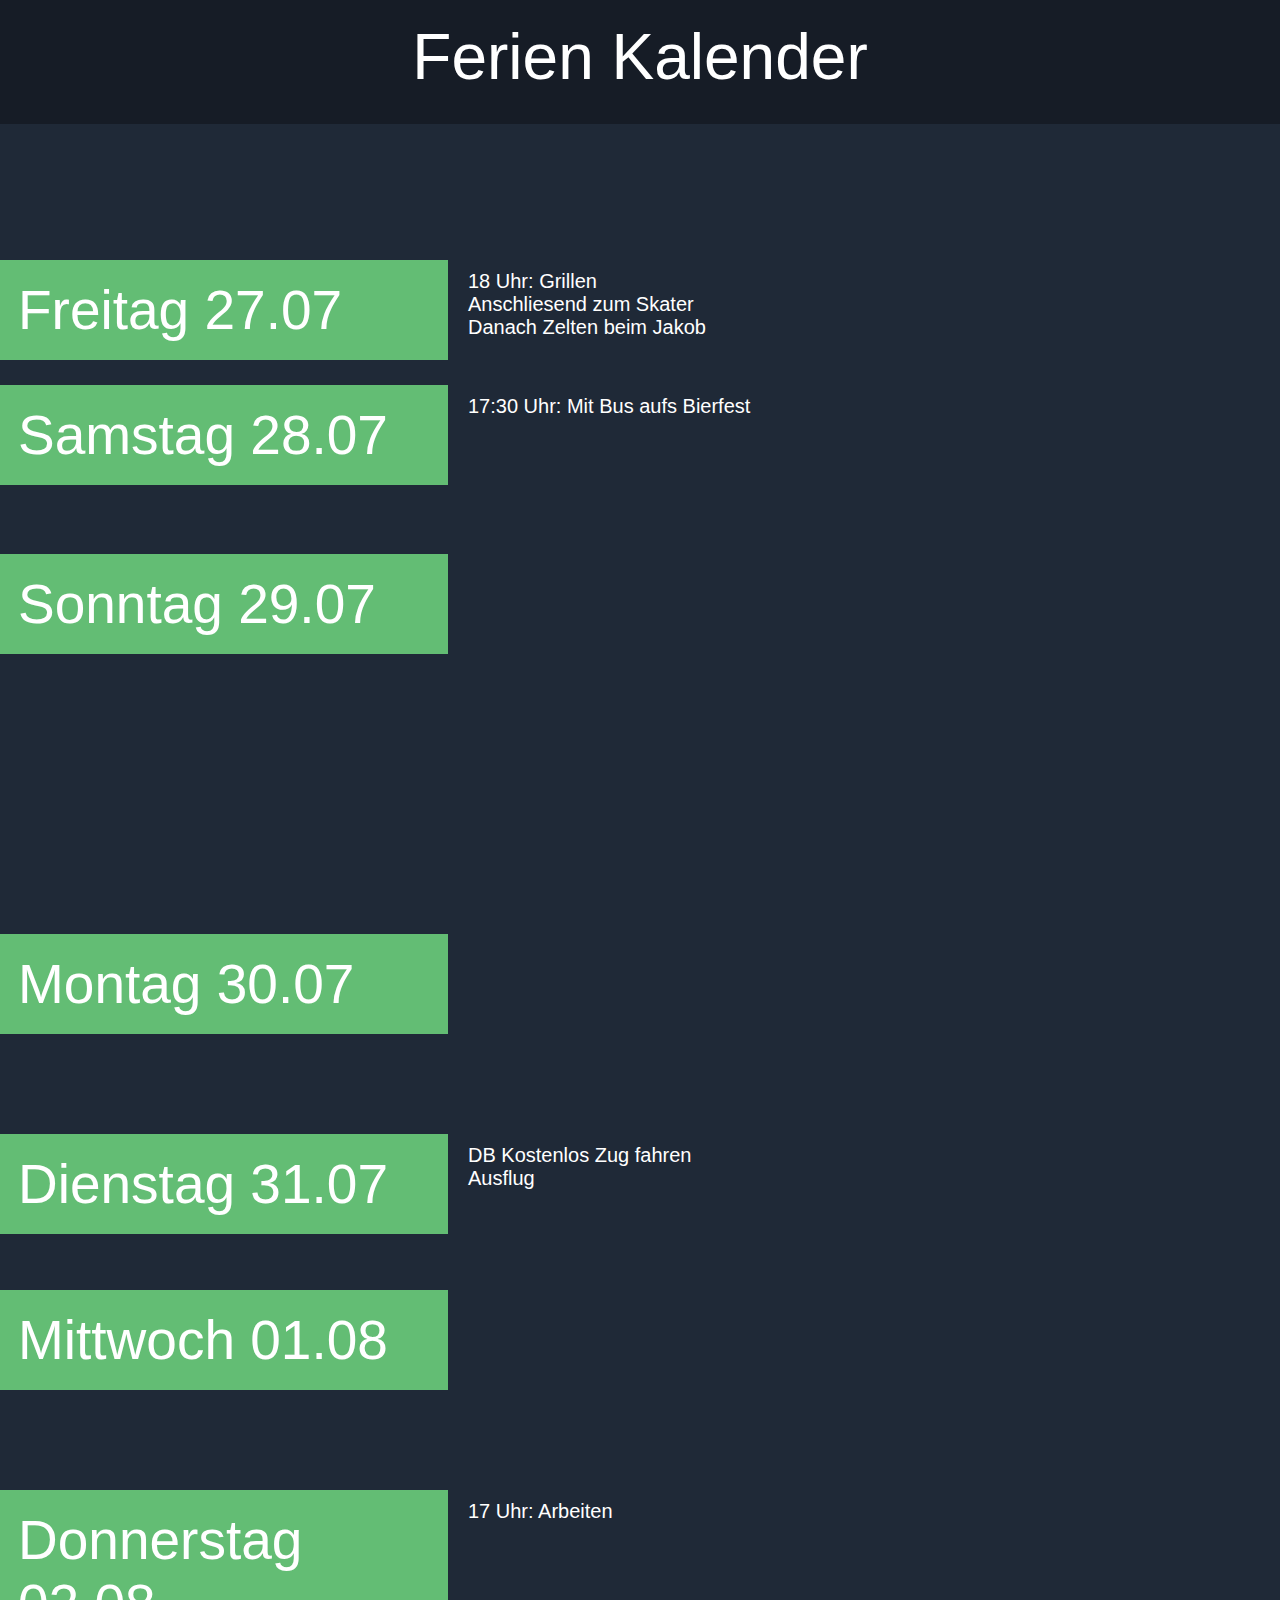
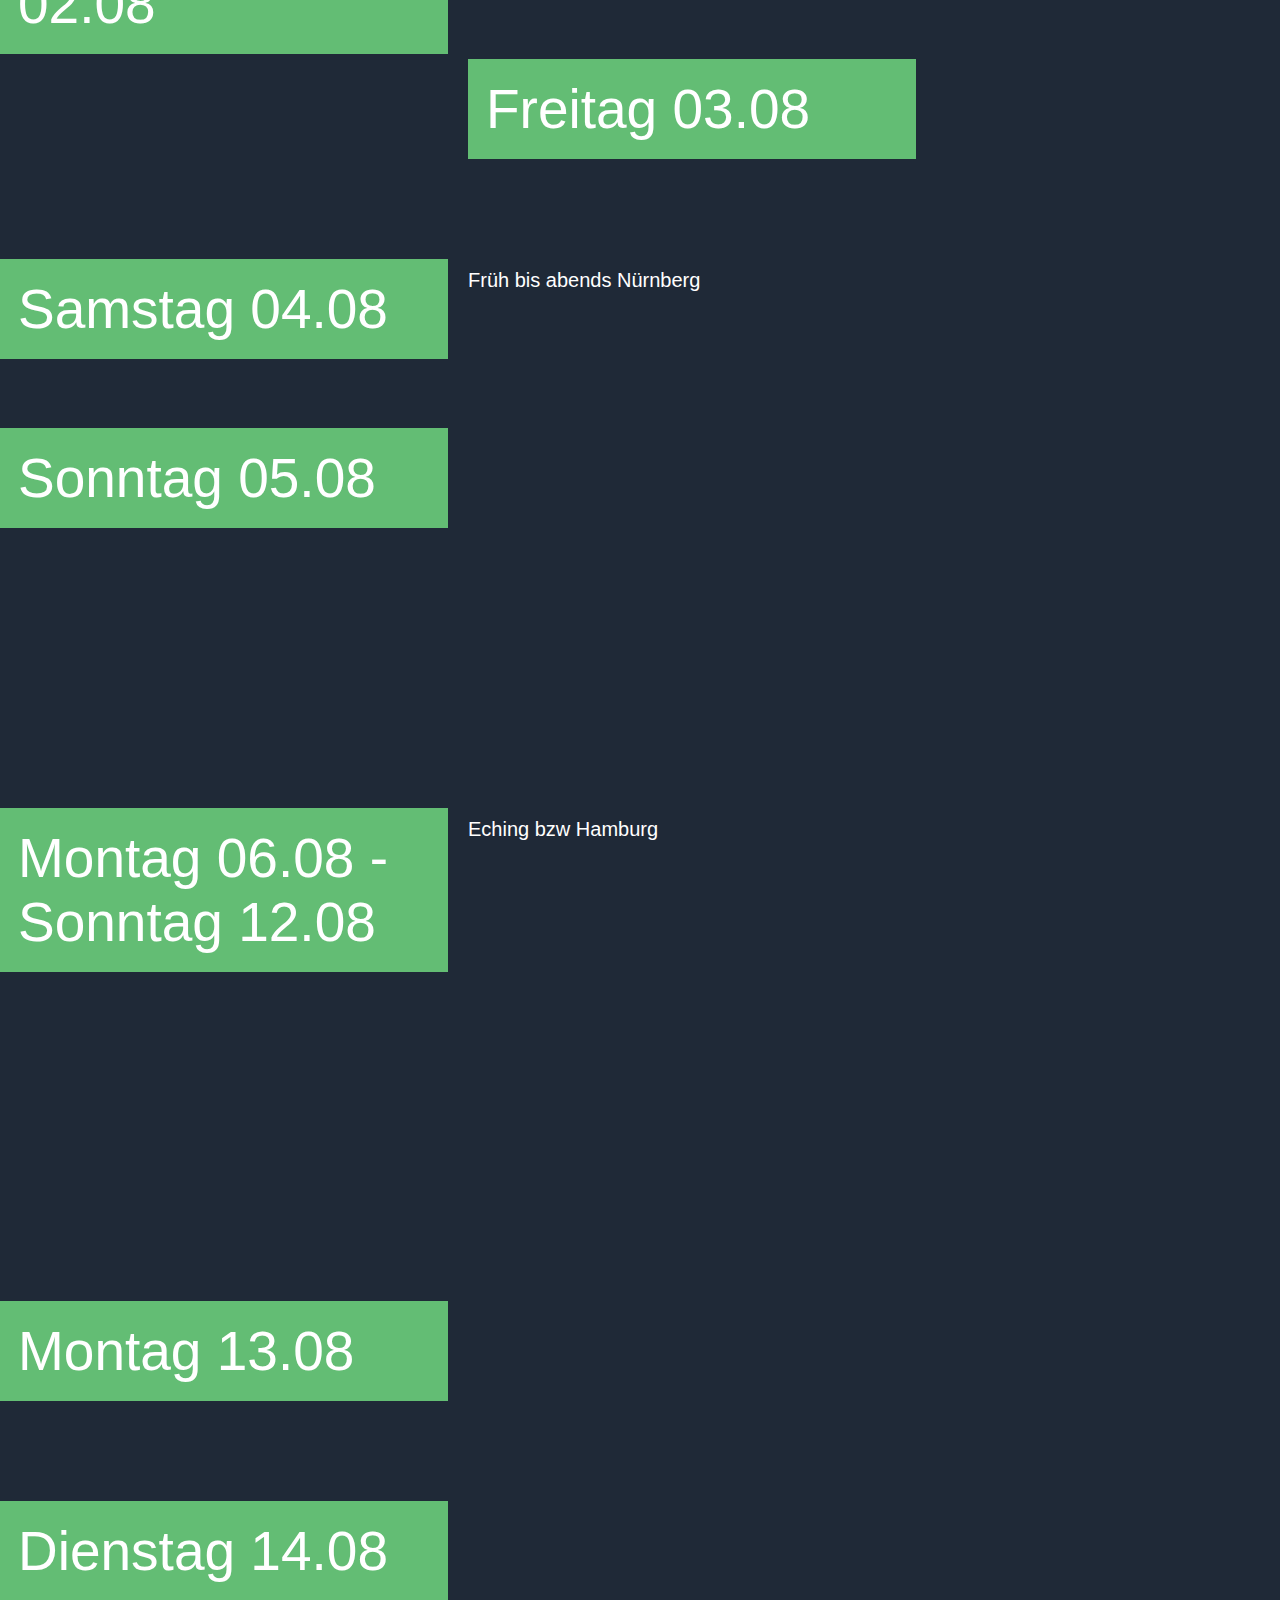
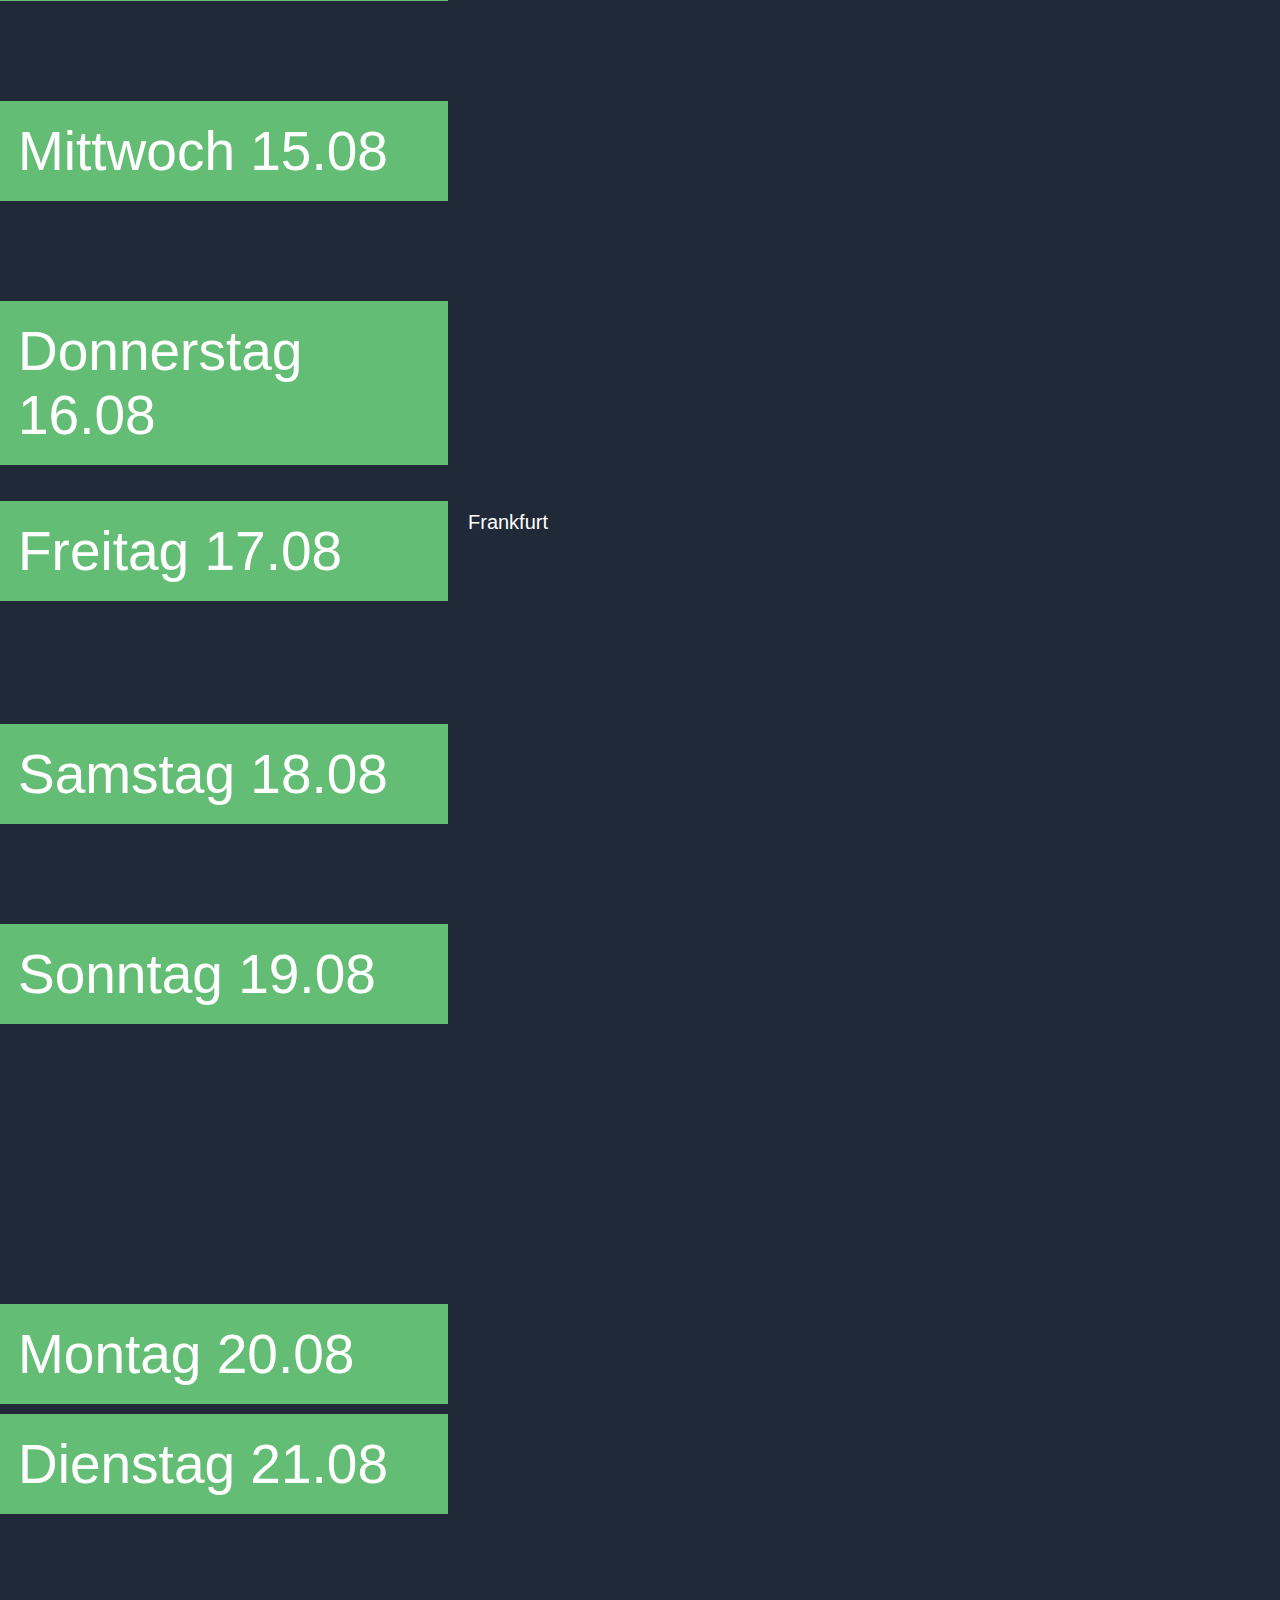
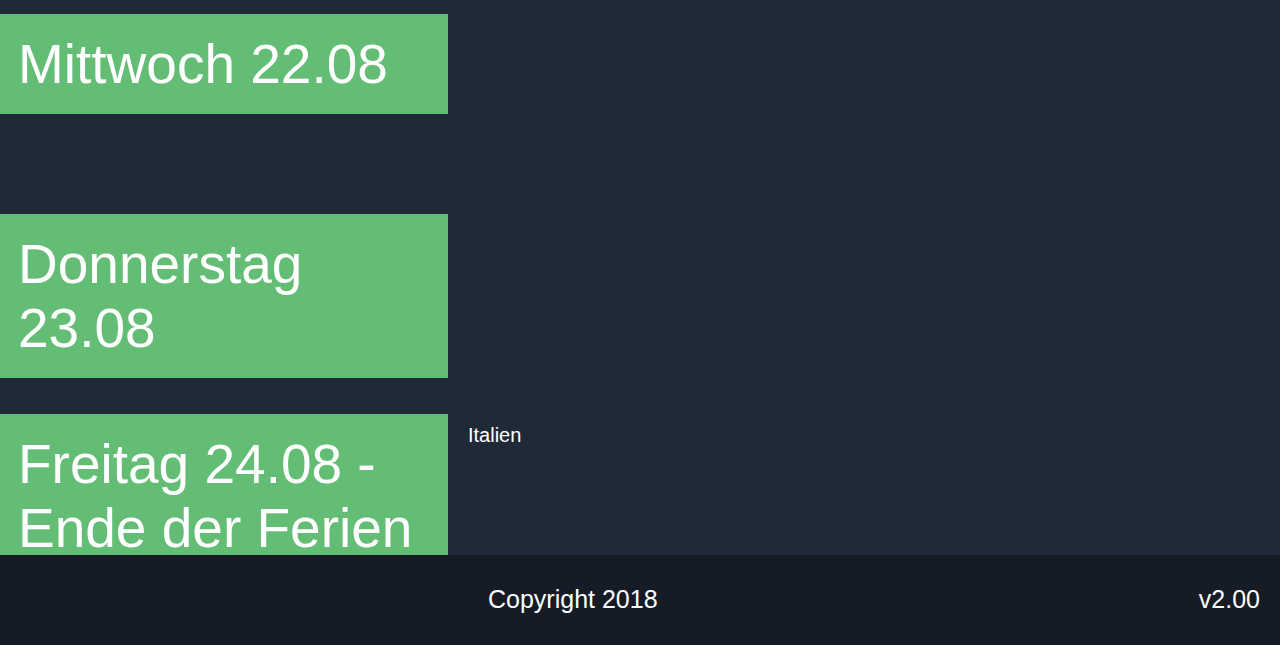
<file: FerienPlan.html>
<!DOCTYPE html>
<html lang="de">
  <head>
      <meta charset="utf-8">
      <title>Ferien Kalender</title>
      <link rel="stylesheet" href="kalender_style.css" type="text/css">
      <link rel="shortcut icon" href="favicon.ico">

      </head>
  <body>

<div id="navigation">

      <div class="wrapper">
      <div id="logo">

      <p id="uberschrift" align="center">Ferien Kalender</P>

          <p id="menu">

          </p>
        </div>
      </div>
  </div>

<div id="mainpage">

<br><br><br><br><br><br><br>

  <button class="collapsible">Freitag 27.07</button>
  <div class="content">
    <p>18 Uhr: Grillen</p>
    <p>Anschliesend zum Skater</p>
    <p>Danach Zelten beim Jakob <br> </p>
  </div>
<br><br>

  <button class="collapsible">Samstag 28.07</button>
  <div class="content">
    <p>17:30 Uhr: Mit Bus aufs Bierfest</p>
  </div>
  <br><br><br><br><br><br><br>

  <button class="collapsible">Sonntag 29.07</button>
  <div class="content">
    <p></p>
  </div>
  <br><br><br><br><br><br><br><br><br><br>
<br><br><br><br><br><br><br><br><br><br>
  <button class="collapsible">Montag 30.07</button>
  <div class="content">
    <p></p>
  </div>
  <br><br><br><br><br><br><br><br><br><br>

  <button class="collapsible">Dienstag 31.07</button>
  <div class="content">
    <p>DB Kostenlos Zug fahren <br> Ausflug</p>
  </div>
  <br><br><br><br><br>

  <button class="collapsible">Mittwoch 01.08</button>
  <div class="content">
    <p></p>
  </div>
  <br><br><br><br><br><br><br><br><br><br>

  <button class="collapsible">Donnerstag 02.08</button>
  <div class="content">
    <p>17 Uhr: Arbeiten</p>
  </div>
  <br><br><br><br><br><br><br>

  <button class="collapsible">Freitag 03.08</button>
  <div class="content">
    <p></p>
  </div>
  <br><br><br><br><br><br><br><br><br><br>

  <button class="collapsible">Samstag 04.08</button>
  <div class="content">
    <p>Früh bis abends Nürnberg</p>
  </div>
  <br><br><br><br><br><br><br>

  <button class="collapsible">Sonntag 05.08</button>
  <div class="content">
    <p></p>
  </div>
  <br><br><br><br><br><br><br><br><br><br>
<br><br><br><br><br><br><br><br><br><br>
  <button class="collapsible">Montag 06.08 - Sonntag 12.08</button>
  <div class="content">
    <p>Eching bzw Hamburg</p>
  </div>
  <br><br><br><br><br><br><br><br><br><br><br><br><br><br><br>
<br><br><br><br><br><br><br><br><br><br>
  <button class="collapsible">Montag 13.08</button>
  <div class="content">
    <p></p>
  </div>
  <br><br><br><br><br><br><br><br><br><br>

  <button class="collapsible">Dienstag 14.08</button>
  <div class="content">
    <p></p>
  </div>
  <br><br><br><br><br><br><br><br><br><br>

  <button class="collapsible">Mittwoch 15.08</button>
  <div class="content">
    <p></p>
  </div>
  <br><br><br><br><br><br><br><br><br><br>

  <button class="collapsible">Donnerstag 16.08</button>
  <div class="content">
    <p></p>
  </div>
  <br><br><br><br><br><br><br><br><br><br>

  <button class="collapsible">Freitag 17.08</button>
  <div class="content">
    <p>Frankfurt</p>
  </div>
  <br><br><br><br><br><br><br><br><br><br>

  <button class="collapsible">Samstag 18.08</button>
  <div class="content">
    <p></p>
  </div>
  <br><br><br><br><br><br><br><br><br><br>

  <button class="collapsible">Sonntag 19.08</button>
  <div class="content">
    <p></p>
  </div>
  <br><br><br><br><br><br><br><br><br><br>
<br><br><br><br><br><br><br><br><br><br>
  <button class="collapsible">Montag 20.08</button>
  <div class="content">
    <p></p>
  </div>
  <br><br><br><br><br>

  <button class="collapsible">Dienstag 21.08</button>
  <div class="content">
    <p></p>
  </div>
  <br><br><br><br><br><br><br><br><br><br>

  <button class="collapsible">Mittwoch 22.08</button>
  <div class="content">
    <p></p>
  </div>
  <br><br><br><br><br><br><br><br><br><br>

  <button class="collapsible">Donnerstag 23.08</button>
  <div class="content">
    <p></p>
  </div>
  <br><br><br><br><br><br><br><br><br><br>

  <button class="collapsible">Freitag 24.08 - Ende der Ferien</button>
  <div class="content">
    <p>Italien</p>
  </div>
  <br><br><br><br><br><br>

















  <div id="footer">
    <p id="copyright">Copyright 2018</p>
    <p id="version">v2.00</p>
  </div>








</div>
</body>
</file>
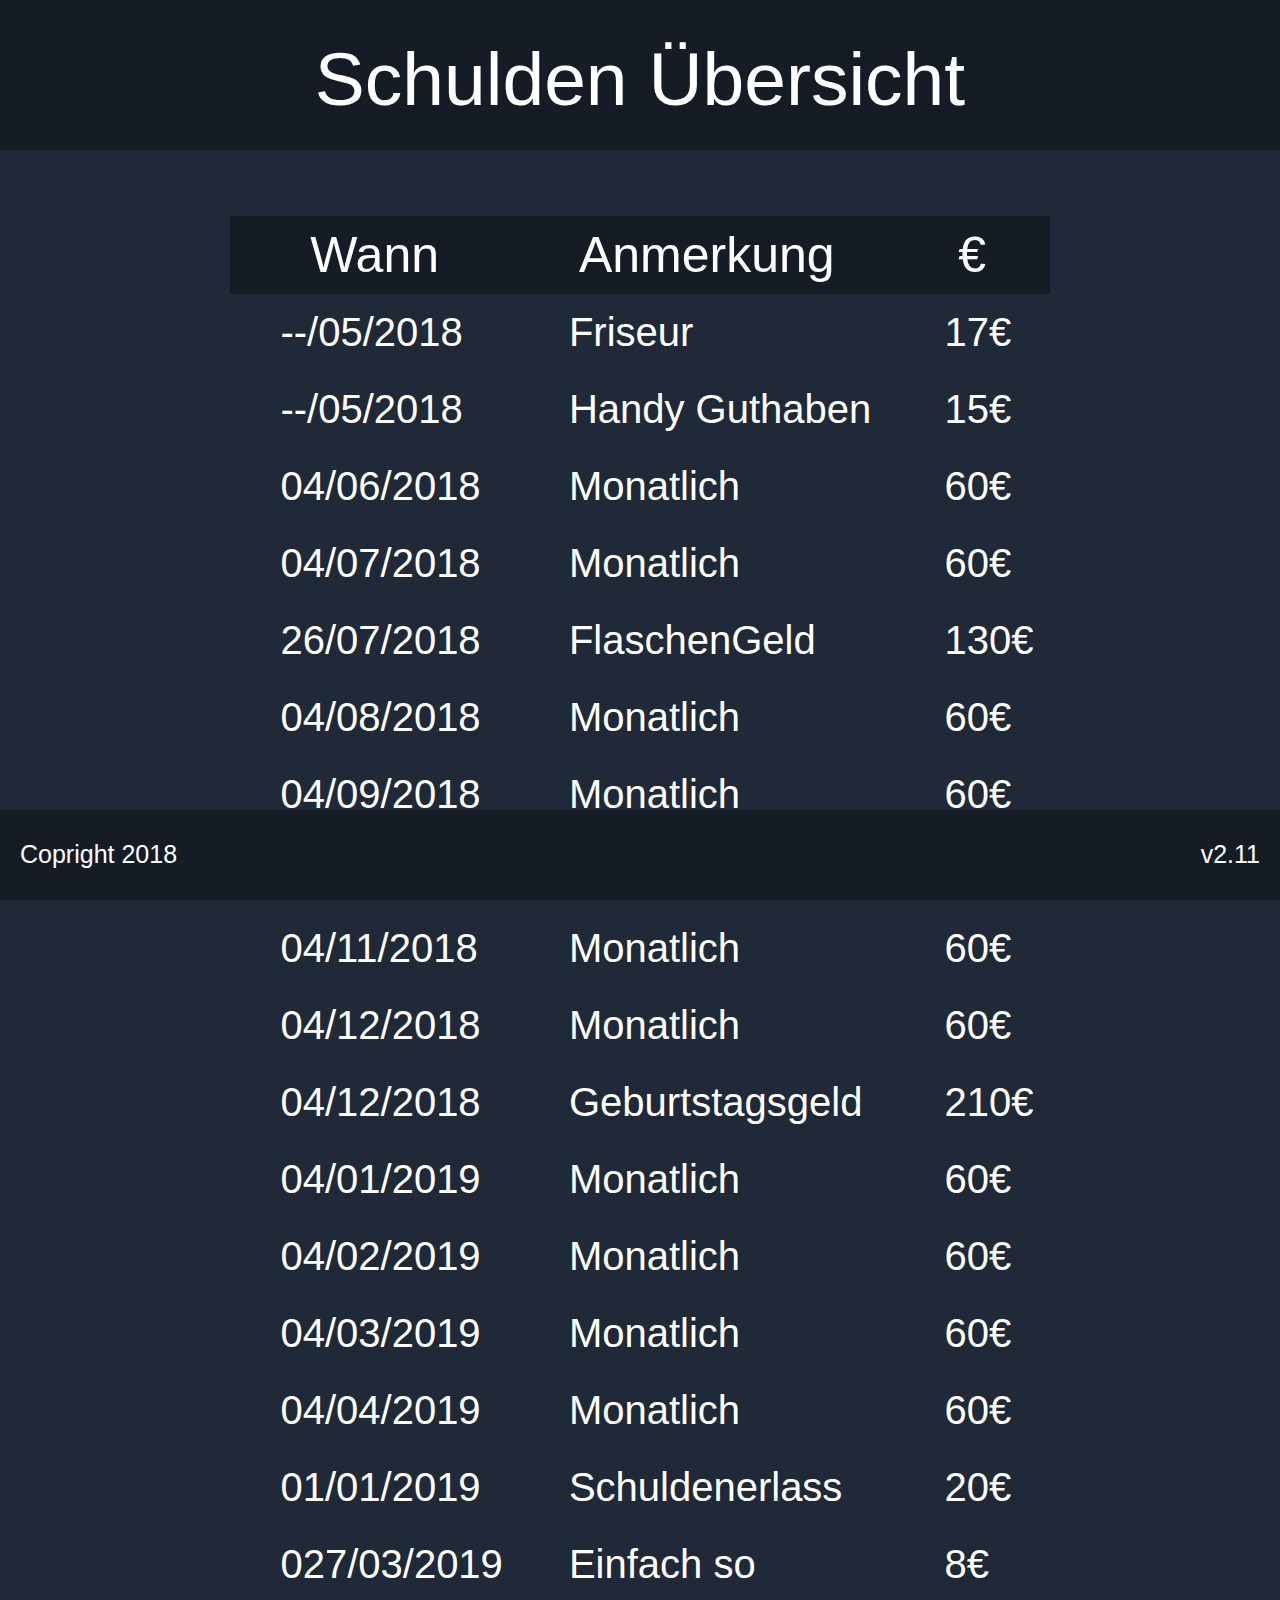
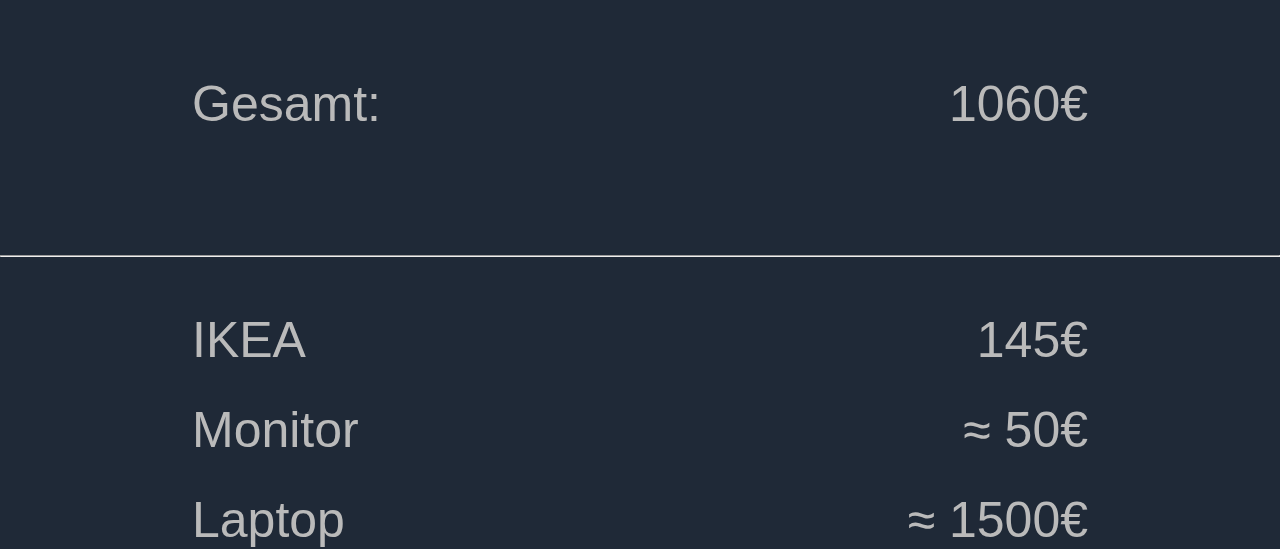
<file: finanzen.html>
<!DOCTYPE html>
<html lang="de">
  <head>
      <meta charset="utf-8">
      <title>Schulden Sandra & Sebastian</title>
      <link rel="stylesheet" href="finanzen_style.css" type="text/css">
      <link rel="shortcut icon" href="favicon.ico">
      </head>




  <body>
    <div id="navigation">

      <div class="wrapper">
      <div id="logo">
        <br>
        <p id="uberschrift">Schulden Übersicht</P>
      <!--<img src="LogoSyndex.png" width=300px height=auto></div>-->


        <!--
        <p id="menu">
            <a id="netflix" href="https://syndexde.github.io/GruppenAbbo/netflix.html">Netflix</a>
            <a id="Spotify" href="https://syndexde.github.io/GruppenAbbo/spotify.html">Spotify</a>
            https://syndexde.github.io/GruppenAbbo/spotify.html
          </p>
        -->

        </div>
      </div>
    </div>

    <div id="mainpage">
    <br><br><br><br><br><br><br><br><br><br><br><br>



    <table>
      <thead>
        <tr>
          <th>Wann</th>
          <th>Anmerkung</th>
          <th>€</th>
        </tr>
      </thead>
      <tbody>
        <tr id="one">
          <td>--/05/2018</td>
          <td>Friseur</td>
          <td>17€</td>
        </tr>

        <tr id="one">
          <td>--/05/2018</td>
          <td>Handy Guthaben</td>
          <td>15€</td>
        </tr>

        <tr id="one">
          <td>04/06/2018</td>
          <td>Monatlich</td>
          <td>60€</td>
        </tr>
        
         <tr id="one">
          <td>04/07/2018</td>
          <td>Monatlich</td>
          <td>60€</td>
        </tr>
        
        <tr id="one">
          <td>26/07/2018</td>
          <td>FlaschenGeld</td>
          <td>130€</td>
        </tr>
        
        
        
        
        <tr id="one">
          <td>04/08/2018</td>
          <td>Monatlich</td>
          <td>60€</td>
        </tr>
        
        
        <tr id="one">
          <td>04/09/2018</td>
          <td>Monatlich</td>
          <td>60€</td>
        </tr>
        
        
<tr id="one">
          <td>04/10/2018</td>
          <td>Monatlich</td>
          <td>60€</td>
        </tr>
        
        
        <tr id="one">
          <td>04/11/2018</td>
          <td>Monatlich</td>
          <td>60€</td>
        </tr>
        
        
        <tr id="one">
          <td>04/12/2018</td>
          <td>Monatlich</td>
          <td>60€</td>
        </tr>
        
        
        <tr id="one">
          <td>04/12/2018</td>
          <td>Geburtstagsgeld</td>
          <td>210€</td>
        </tr>
        
         <tr id="one">
          <td>04/01/2019</td>
          <td>Monatlich</td>
          <td>60€</td>
        </tr>
        
         <tr id="one">
          <td>04/02/2019</td>
          <td>Monatlich</td>
          <td>60€</td>
        </tr>
        
         <tr id="one">
          <td>04/03/2019</td>
          <td>Monatlich</td>
          <td>60€</td>
        </tr>
        
         <tr id="one">
          <td>04/04/2019</td>
          <td>Monatlich</td>
          <td>60€</td>
        </tr>
        
         <tr id="one">
          <td>01/01/2019</td>
          <td>Schuldenerlass</td>
          <td>20€</td>
        </tr>
        
          <tr id="one">
          <td>027/03/2019</td>
          <td>Einfach so</td>
          <td>8€</td>
        </tr>
        



      </tbody>

</table>


  <br><br><br><br>

  <div id="gesamtse">
    <p id="summe">Gesamt:</p>
    <p id="euro">1060€</P>
  </div>

 <br><br><br><br><br><br><br><br><br><br>

 <hr>
  <br><br><br>
  <p id="List1">IKEA</p><p id="List2">145€</p>
  <br>
  <br><br>
  <br><br>
  <p id="List1">Monitor</p><p id="List2">≈ 50€</p>
  <br>
  <br><br>
  <br><br>
  <p id="List1">Laptop</p><p id="List2">≈ 1500€</p>
  <br><br><br>



  </body>




  <div class="footer" id="footer">
    <p id="copyright">Copright 2018</p>
    <p id="version">v2.11</p>
  </div>


  </html>
</file>
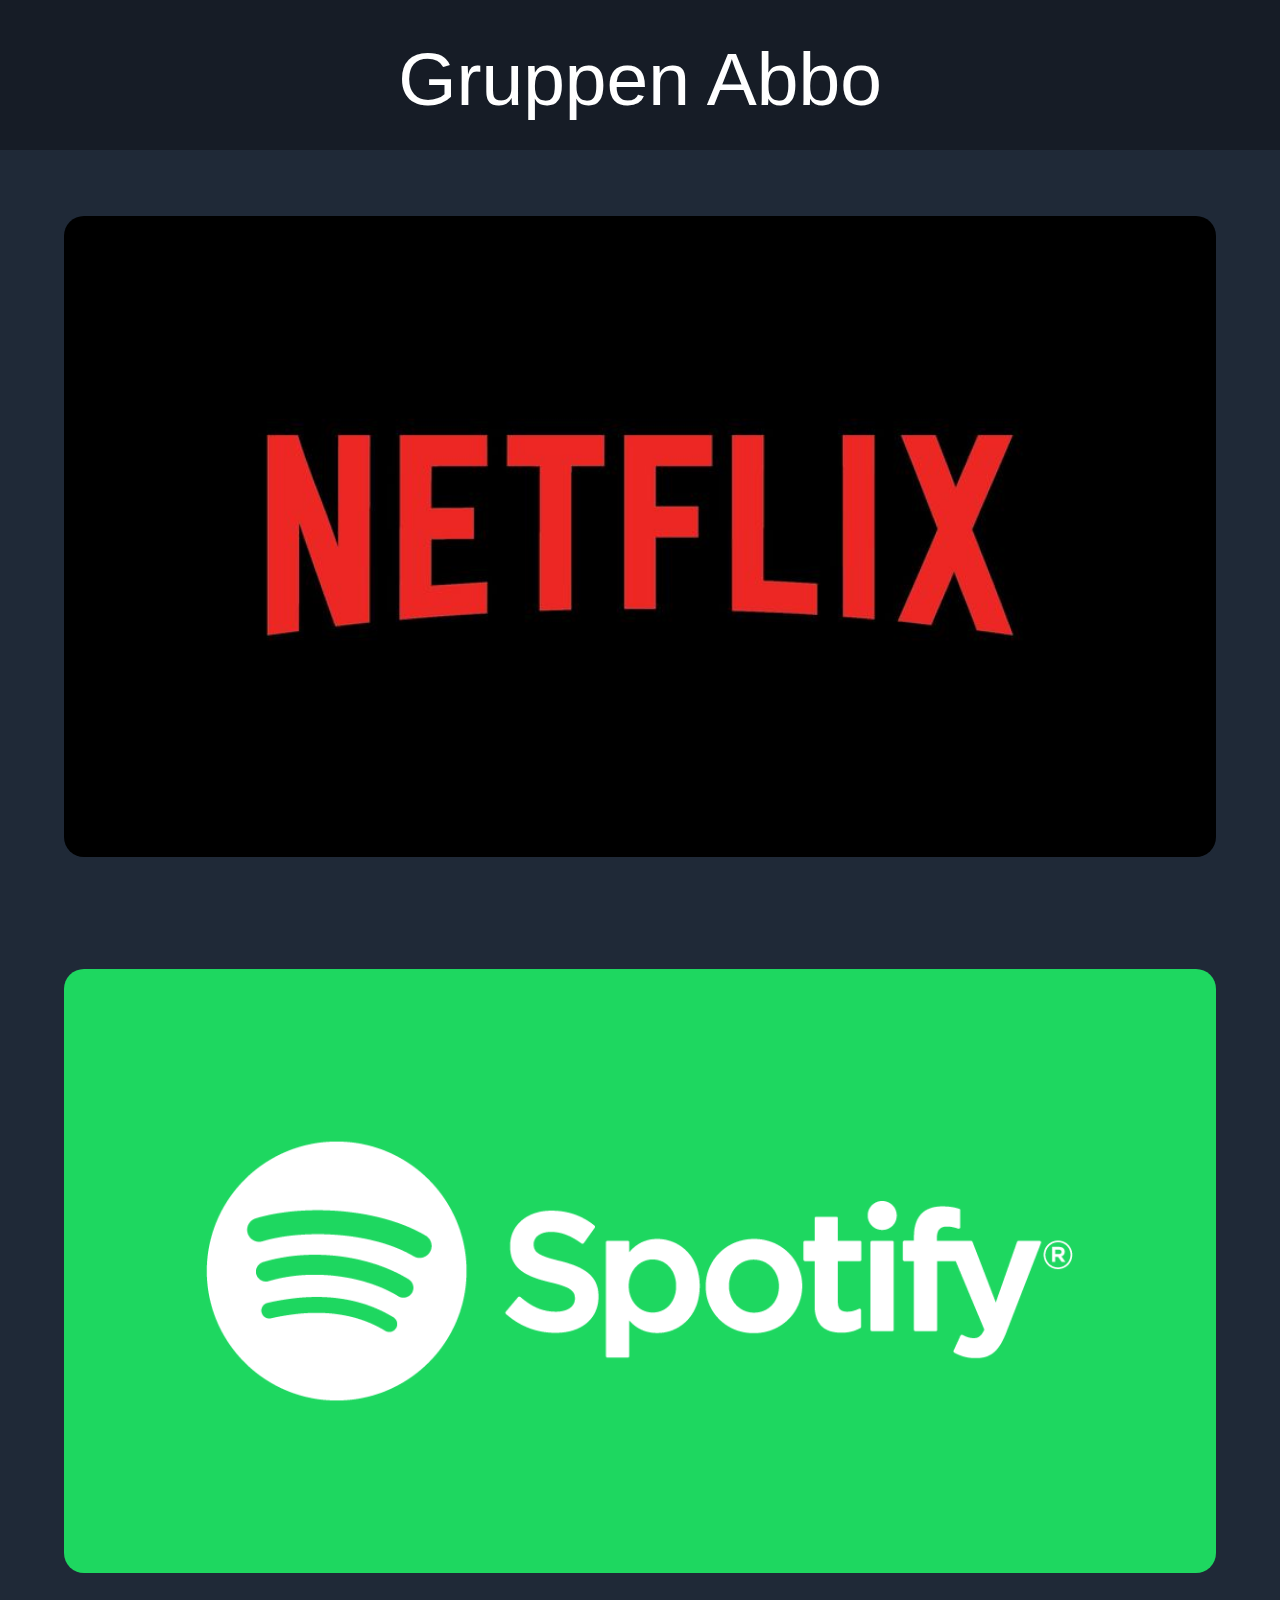
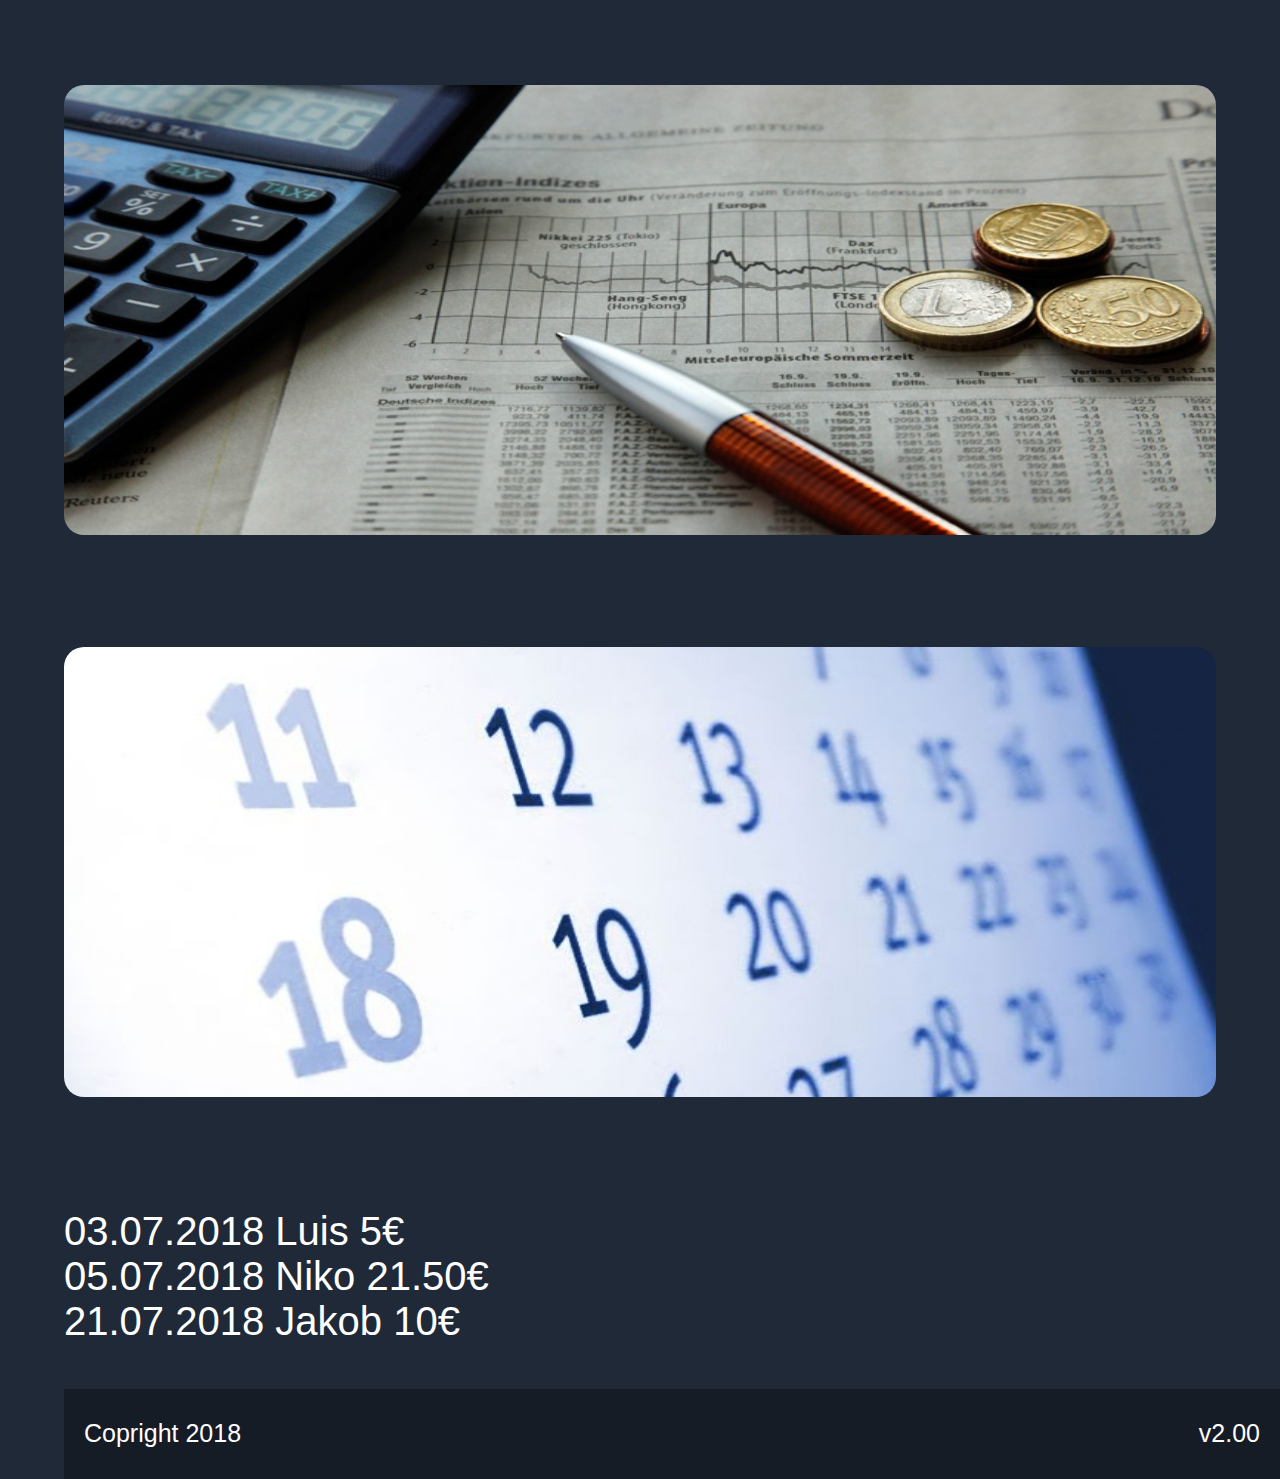
<file: indexold.html>
<!DOCTYPE html>
<html lang="de">
  <head>
      <meta charset="utf-8">
      <title>Sebastian Gruppen Abbo</title>
      <link rel="stylesheet" href="style.css" type="text/css">
      <link rel="shortcut icon" href="favicon.ico">
      </head>




  <body>

    <div id="navigation">

      <div class="wrapper">
      <div id="logo">
        <br>
        <p id="uberschrift">Gruppen Abbo</P>
      <!--<img src="LogoSyndex.png" width=300px height=auto></div>-->


        <!--
        <p id="menu">
            <a id="netflix" href="https://syndexde.github.io/GruppenAbbo/netflix.html">Netflix</a>
            <a id="Spotify" href="https://syndexde.github.io/GruppenAbbo/spotify.html">Spotify</a>
            https://syndexde.github.io/GruppenAbbo/spotify.html
          </p>
        -->

        </div>
      </div>
  </div>

<div id="mainpage">
<br><br><br><br><br><br><br><br><br><br><br><br>

  <div id="netlogo">
  <a id="ref" href="https://syndexde.github.io/GruppenAbbo/netflix.html">
    <img id="netflixlogo" src="Bilder\netflixlogo.jpg" alt="Netflix">
  </a>
  </div>

<br><br><br><br><br><br>

  <div id="spologo">
    <a href="https://syndexde.github.io/GruppenAbbo/spotify.html" >
    <img id="spotifylogo" src="Bilder\spotifylogo.png" alt="Spotify">
  </a>
  </div>

  <br><br><br><br><br><br>



  <div id="finlogo">
    <!-- <a href="https://syndexde.github.io/GruppenAbbo/finanzen.html" >  -->
    <a href="passwort.html" >
    <img id="finanzenlogo" src="Bilder\finanzenlogo.jpg" alt="Finanzen">
  </a>
  </div>

  <br><br><br><br><br><br>


  <div id="kallogo">
    <!-- <a href="https://syndexde.github.io/GruppenAbbo/finanzen.html" >  -->

    <img id="kalenderlogo" onClick="passWord()" src="Bilder\kalenderlogo.png" alt="Kalender">
  </div>

  <SCRIPT>
  function passWord() {
  var testV = 1;
  var pass1 = prompt('Passwort eingeben',' ');
  while (testV < 3) {
  if (!pass1)
  history.go(-1);
  if (pass1.toLowerCase() == " letmein") {
  /*
  window.location.href = "https://syndexde.github.io/GruppenAbbo/finanzen.html";
  */
  window.location.href = "FerienPlan.html";
  break;
  }
  testV+=1;
  var pass1 =
  prompt('Falsches Passwort!','');
  }
  if (pass1.toLowerCase()!="password" & testV ==3)
  history.go(-1);
  return " ";
  }
  </SCRIPT>

  <br><br><br><br><br><br>


  <div id="Payments">
    <p>03.07.2018 Luis 5€</p>
    <p>05.07.2018 Niko 21.50€</p>
    <p>21.07.2018 Jakob 10€</p>

    <br>


  <div class="footer" id="footer">
    <p id="copyright">Copright 2018</p>
    <p id="version">v2.00</p>
  </div>



</div>
</file>
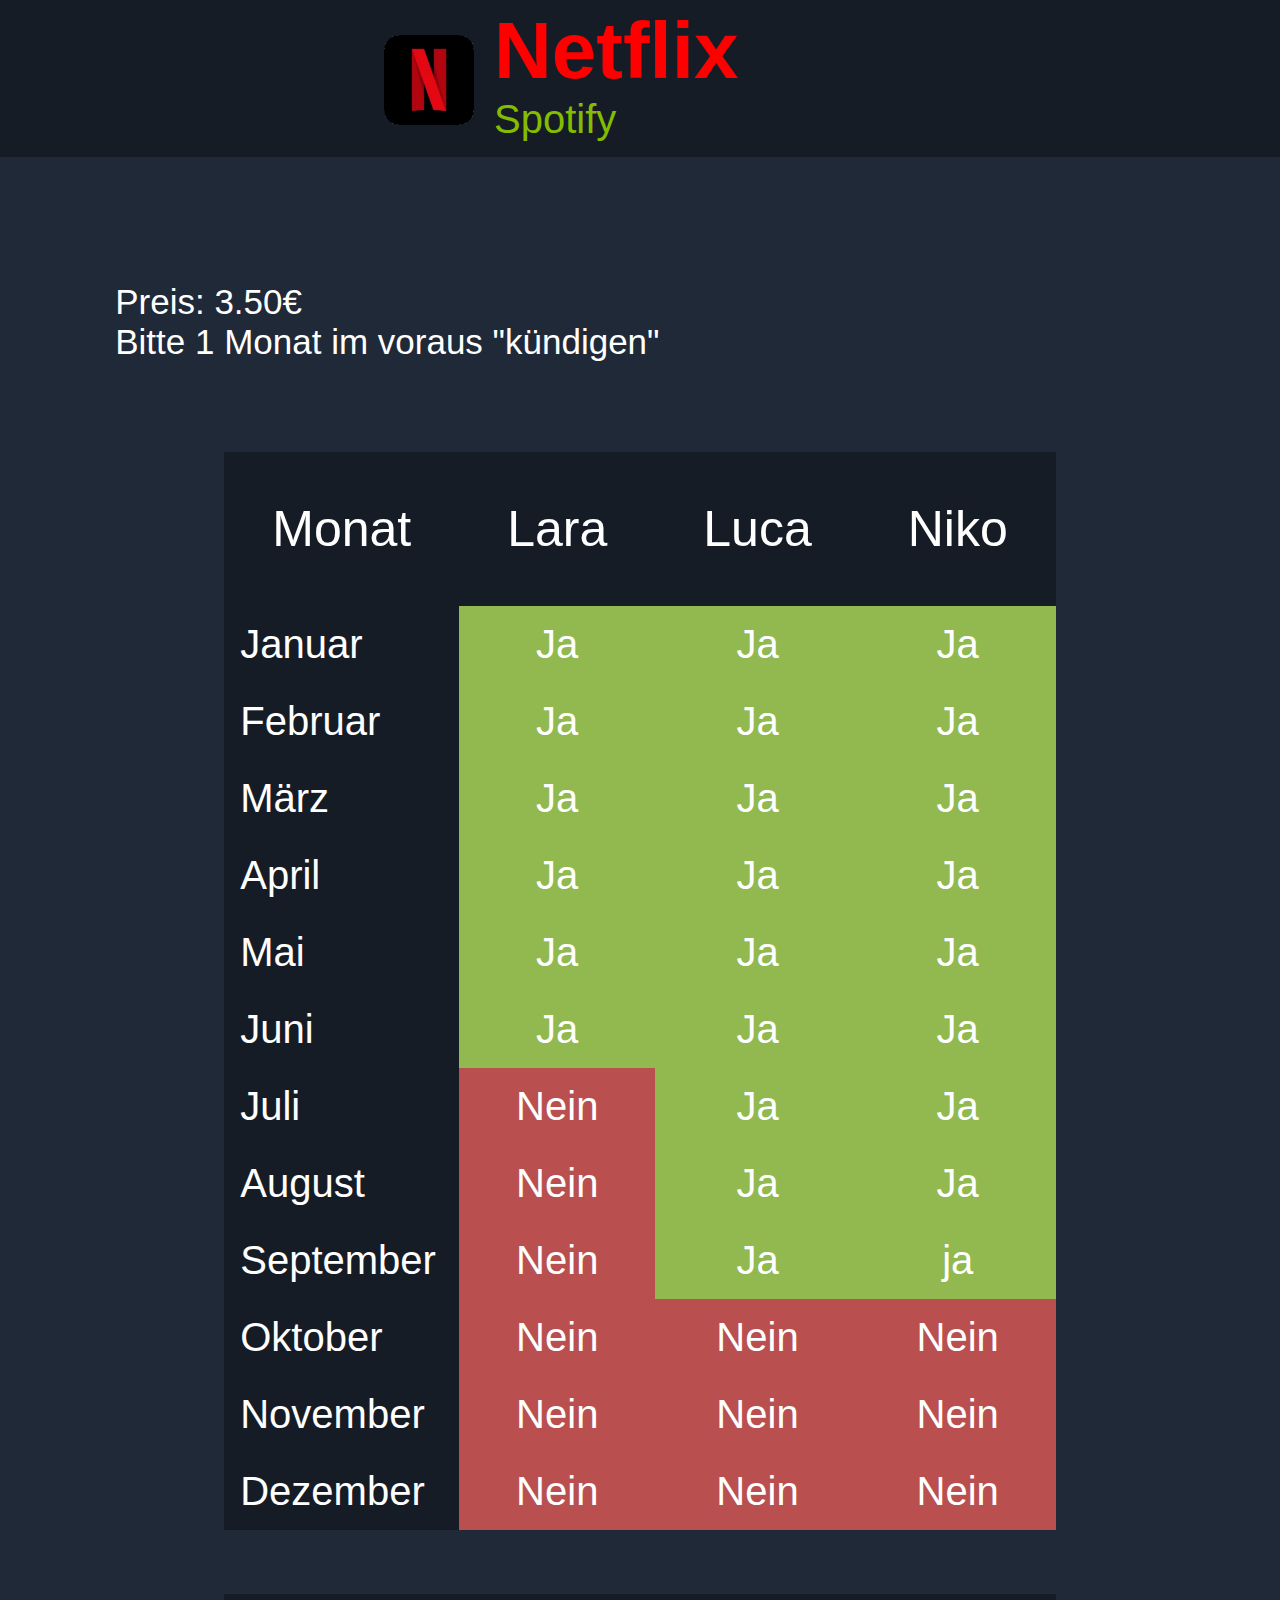
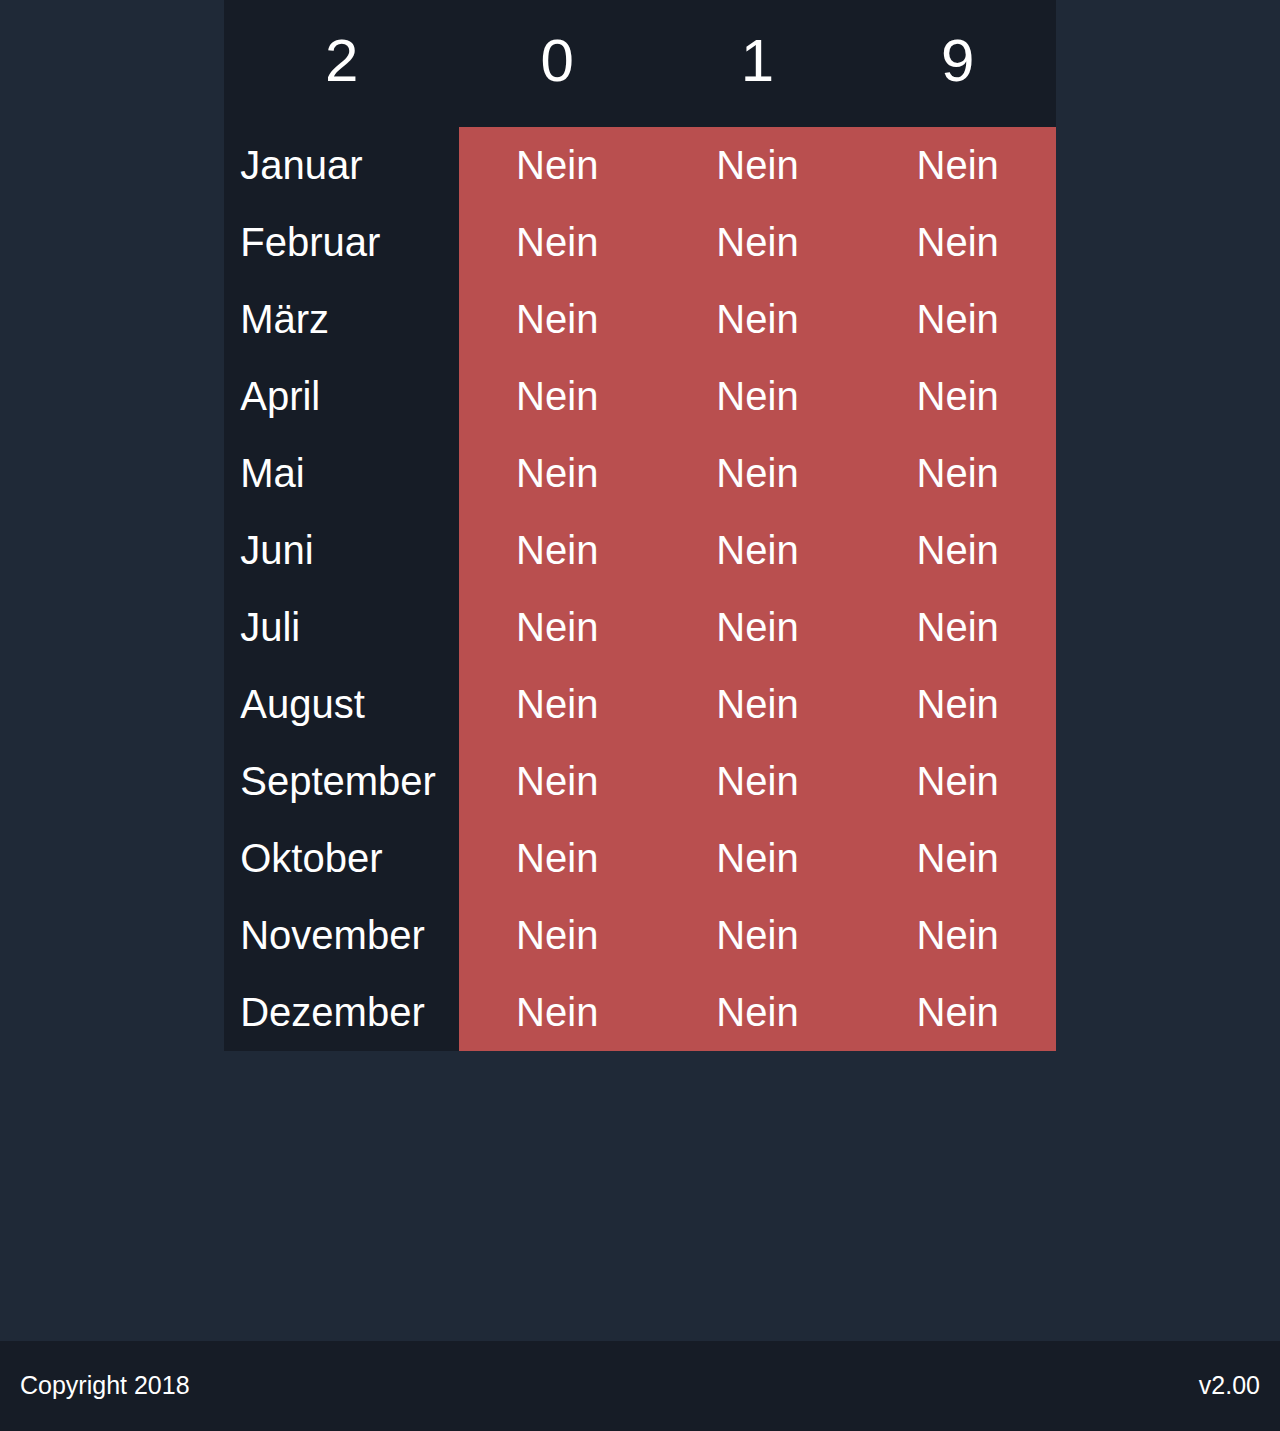
<file: netflix.html>
<!DOCTYPE html>
<html lang="de">
  <head>
      <meta charset="utf-8">
      <title>Netflix</title>
      <link rel="stylesheet" href="netflix_style.css" type="text/css">
      <link rel="shortcut icon" href="favicon.ico">

      </head>
  <body>

<div id="navigation">

      <div class="wrapper">
      <div id="logo">

          <img id="netflixicon" src="Bilder\netflix.png" height="90px" width="90px">
      <!--<img src="LogoSyndex.png" width=300px height=auto></div>-->
      <p id="uberschrift">Netflix</P>

          <p id="menu">
            <a id="spotify" href="https://syndexde.github.io/GruppenAbbo/spotify.html">Spotify</a>

          </p>
        </div>
      </div>
  </div>

<div id="mainpage">

<br><br>
<div id="text">
  <p>Preis: 3.50€ <br>
      Bitte 1 Monat im voraus "kündigen"</p>
</div>


  <table>
    <thead>
      <tr>
        <th>Monat</th>
        <th>Lara</th>
        <th>Luca</th>
        <th>Niko</th>
      </tr>
    </thead>
    <tbody>
      <tr id="one">
        <td>Januar</td>
        <td>Ja</td>
        <td>Ja</td>
        <td>Ja</td>
      </tr>
      <tr id="two">
        <td>Februar</td>
        <td>Ja</td>
        <td>Ja</td>
        <td>Ja</td>
      </tr>
      <tr id="three">
        <td>März</td>
        <td>Ja</td>
        <td>Ja</td>
        <td>Ja</td>
      </tr>
      <tr id="four">
        <td>April</td>
        <td>Ja</td>
        <td>Ja</td>
        <td>Ja</td>
      </tr>
      <tr id="five">
        <td>Mai</td>
        <td>Ja</td>
        <td>Ja</td>
        <td>Ja</td>
      </tr>
      <tr id="six">
        <td>Juni</td>
        <td>Ja</td>
        <td>Ja</td>
        <td>Ja</td>
      </tr>
      <tr id="seven">
        <td>Juli</td>
        <td>Nein</td>
        <td>Ja</td>
        <td>Ja</td>
      </tr>
      <tr id="eight">
        <td>August</td>
        <td>Nein</td>
        <td>Ja</td>
        <td>Ja</td>
      </tr>
      <tr id="nine">
        <td>September</td>
        <td>Nein</td>
        <td>Ja</td>
        <td>ja</td>
      </tr>
      <tr id="ten">
        <td>Oktober</td>
        <td>Nein</td>
        <td>Nein</td>
        <td>Nein</td>
      </tr>
      <tr id="eleven">
        <td>November</td>
        <td>Nein</td>
        <td>Nein</td>
        <td>Nein</td>
      </tr>
      <tr id="twelve">
        <td>Dezember</td>
        <td>Nein</td>
        <td>Nein</td>
        <td>Nein</td>
      </tr>
      <tr id="tweteen">
        <td></td>
        <td></td>
        <td></td>
        <td></td>
      </tr>
      <tr id="thirteen">
        <td>2</td>
        <td>0</td>
        <td>1</td>
        <td>9</td>
      </tr>
      <tr id="fourteen">
        <td>Januar</td>
        <td>Nein</td>
        <td>Nein</td>
        <td>Nein</td>
      </tr>
      <tr id="sixteen">
        <td>Februar</td>
        <td>Nein</td>
        <td>Nein</td>
        <td>Nein</td>
      </tr>
      <tr id="seventeen">
        <td>März</td>
        <td>Nein</td>
        <td>Nein</td>
        <td>Nein</td>
      </tr>
      <tr id="eightteen">
        <td>April</td>
        <td>Nein</td>
        <td>Nein</td>
        <td>Nein</td>
      </tr>
      <tr id="nineteen">
        <td>Mai</td>
        <td>Nein</td>
        <td>Nein</td>
        <td>Nein</td>
      </tr>
      <tr id="twenty">
        <td>Juni</td>
        <td>Nein</td>
        <td>Nein</td>
        <td>Nein</td>
      </tr>
      <tr id="twentyone">
        <td>Juli</td>
        <td>Nein</td>
        <td>Nein</td>
        <td>Nein</td>
      </tr>
      <tr id="twentytwo">
        <td>August</td>
        <td>Nein</td>
        <td>Nein</td>
        <td>Nein</td>
      </tr>
      <tr id="twentythree">
        <td>September</td>
        <td>Nein</td>
        <td>Nein</td>
        <td>Nein</td>
      </tr>
      <tr id="twentyfour">
        <td>Oktober</td>
        <td>Nein</td>
        <td>Nein</td>
        <td>Nein</td>
      </tr>
      <tr id="twentyfive">
        <td>November</td>
        <td>Nein</td>
        <td>Nein</td>
        <td>Nein</td>
      </tr>
      <tr id="twentysix">
        <td>Dezember</td>
        <td>Nein</td>
        <td>Nein</td>
        <td>Nein</td>
      </tr>
    </tbody>
  </table>
<br><br><br><br><br>

<div id="footer">
  <p id="copyright">Copyright 2018</p>
  <p id="version">v2.00</p>
</div>




</div>
</file>
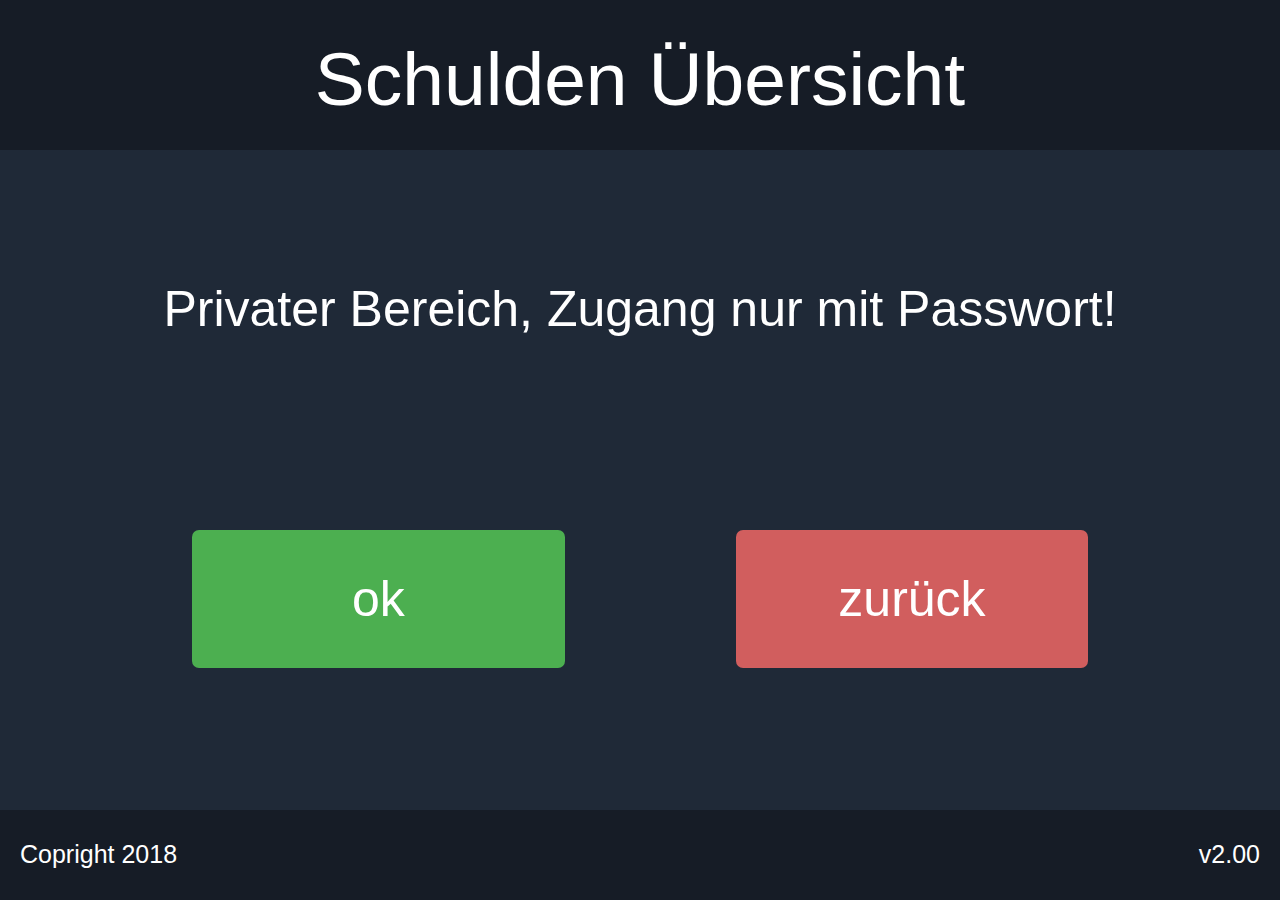
<file: passwort.html>
<!DOCTYPE html>
<html lang="de">
  <head>
      <meta charset="utf-8">
      <title>Schulden Sandra & Sebastian</title>
      <link rel="stylesheet" href="passwort_style.css" type="text/css">
      <link rel="shortcut icon" href="favicon.ico">
    </head>








  <body>
    <div id="navigation">

      <div class="wrapper">
      <div id="logo">
        <br>
        <p id="uberschrift">Schulden Übersicht</P>
      <!--<img src="LogoSyndex.png" width=300px height=auto></div>-->


        <!--
        <p id="menu">
            <a id="netflix" href="https://syndexde.github.io/GruppenAbbo/netflix.html">Netflix</a>
            <a id="Spotify" href="https://syndexde.github.io/GruppenAbbo/spotify.html">Spotify</a>
            https://syndexde.github.io/GruppenAbbo/spotify.html
          </p>
        -->

        </div>
      </div>
    </div>

    <div id="mainpage">
    <br><br><br><br><br><br><br><br><br><br><br><br>

    <SCRIPT>
    function passWord() {
    var testV = 1;
    var pass1 = prompt('Passwort eingeben',' ');
    while (testV < 3) {
    if (!pass1)
    history.go(-1);
    if (pass1.toLowerCase() == " letmein") {
    /*
    window.location.href = "https://syndexde.github.io/GruppenAbbo/finanzen.html";
    */
    window.location.href = "finanzen.html";
    break;
    }
    testV+=1;
    var pass1 =
    prompt('Falsches Passwort!','');
    }
    if (pass1.toLowerCase()!="password" & testV ==3)
    history.go(-1);
    return " ";
    }
    </SCRIPT>

  <Div id="buttons1">


    <p id="hinweis">Privater Bereich, Zugang nur mit Passwort!</p>


    <p id="betretenbutton" onClick="passWord()">ok</p>


    <a href="https://syndexde.github.io/GruppenAbbo/index.html" id="zuruckbutton" class="button">zurück</a>

  </div>



<br>

  <div class="footer" id="footer">
    <p id="copyright">Copright 2018</p>
    <p id="version">v2.00</p>
  </div>


  </html>
</file>
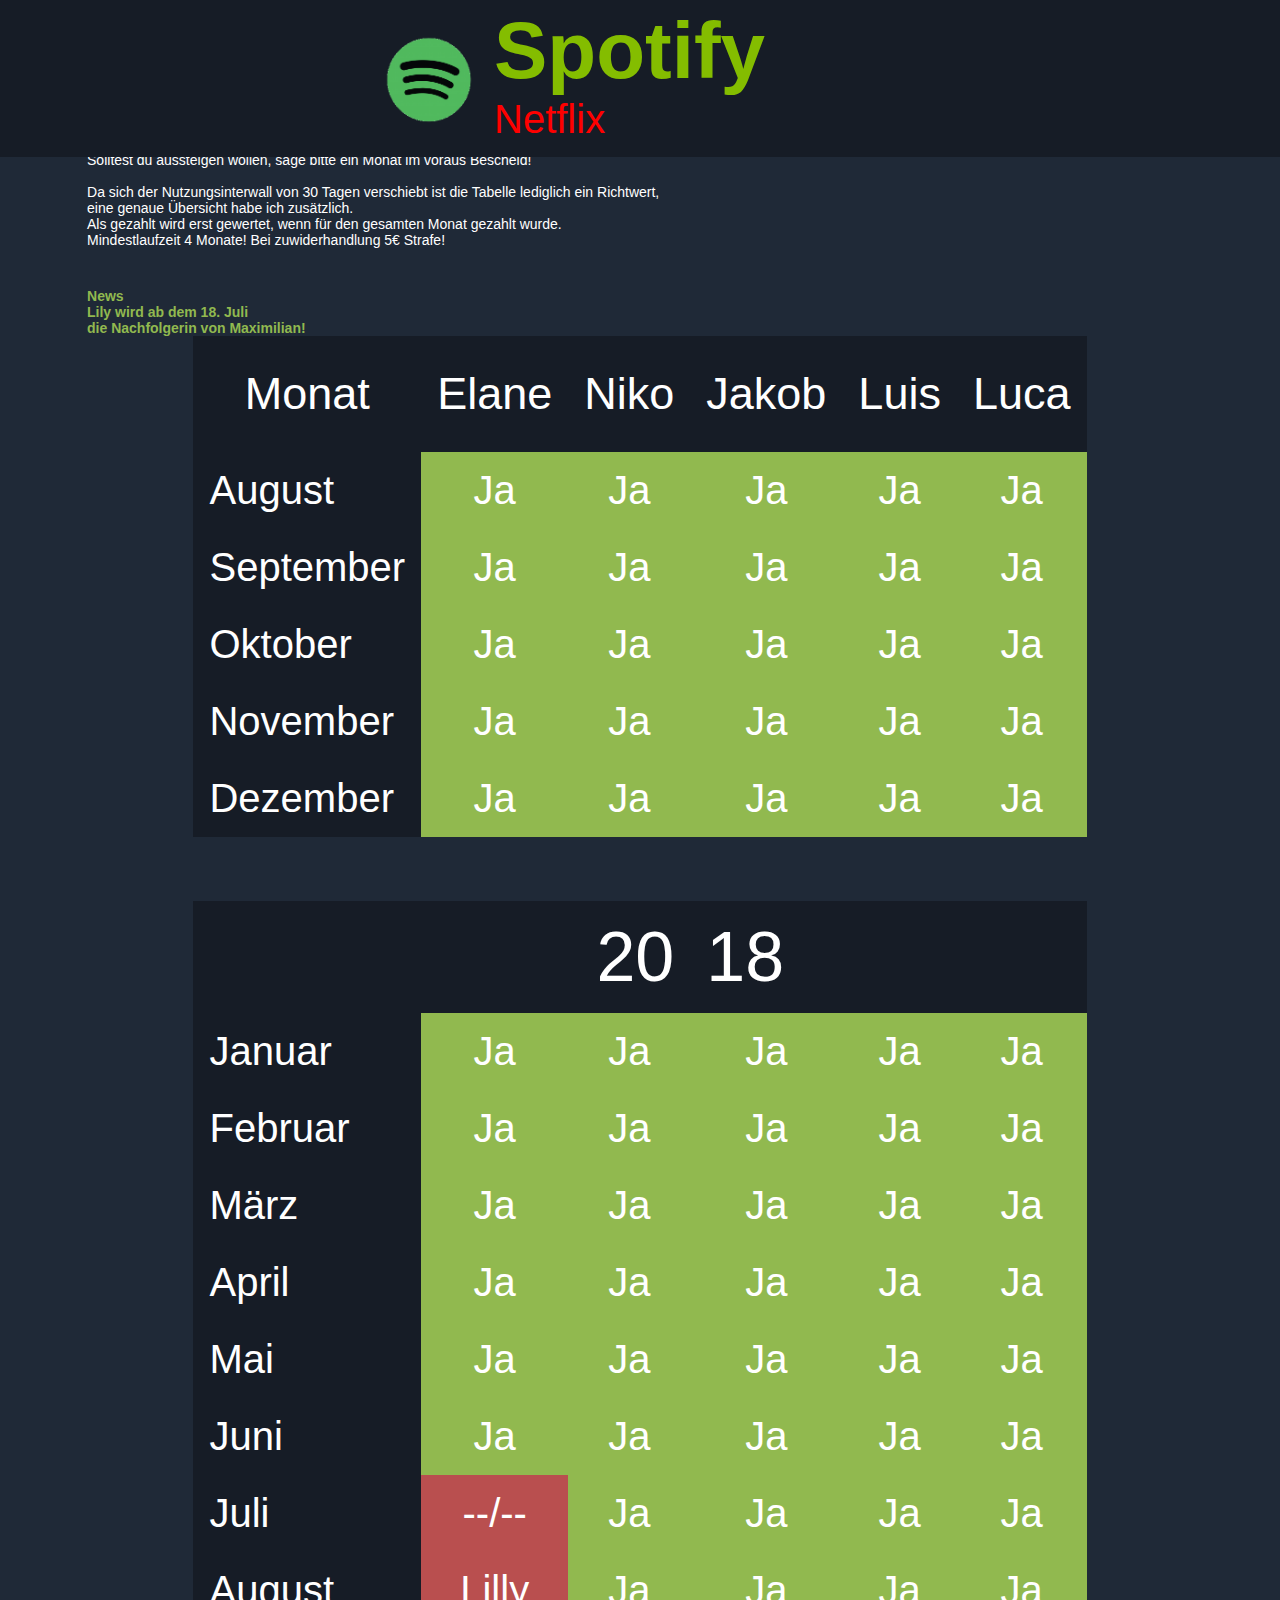
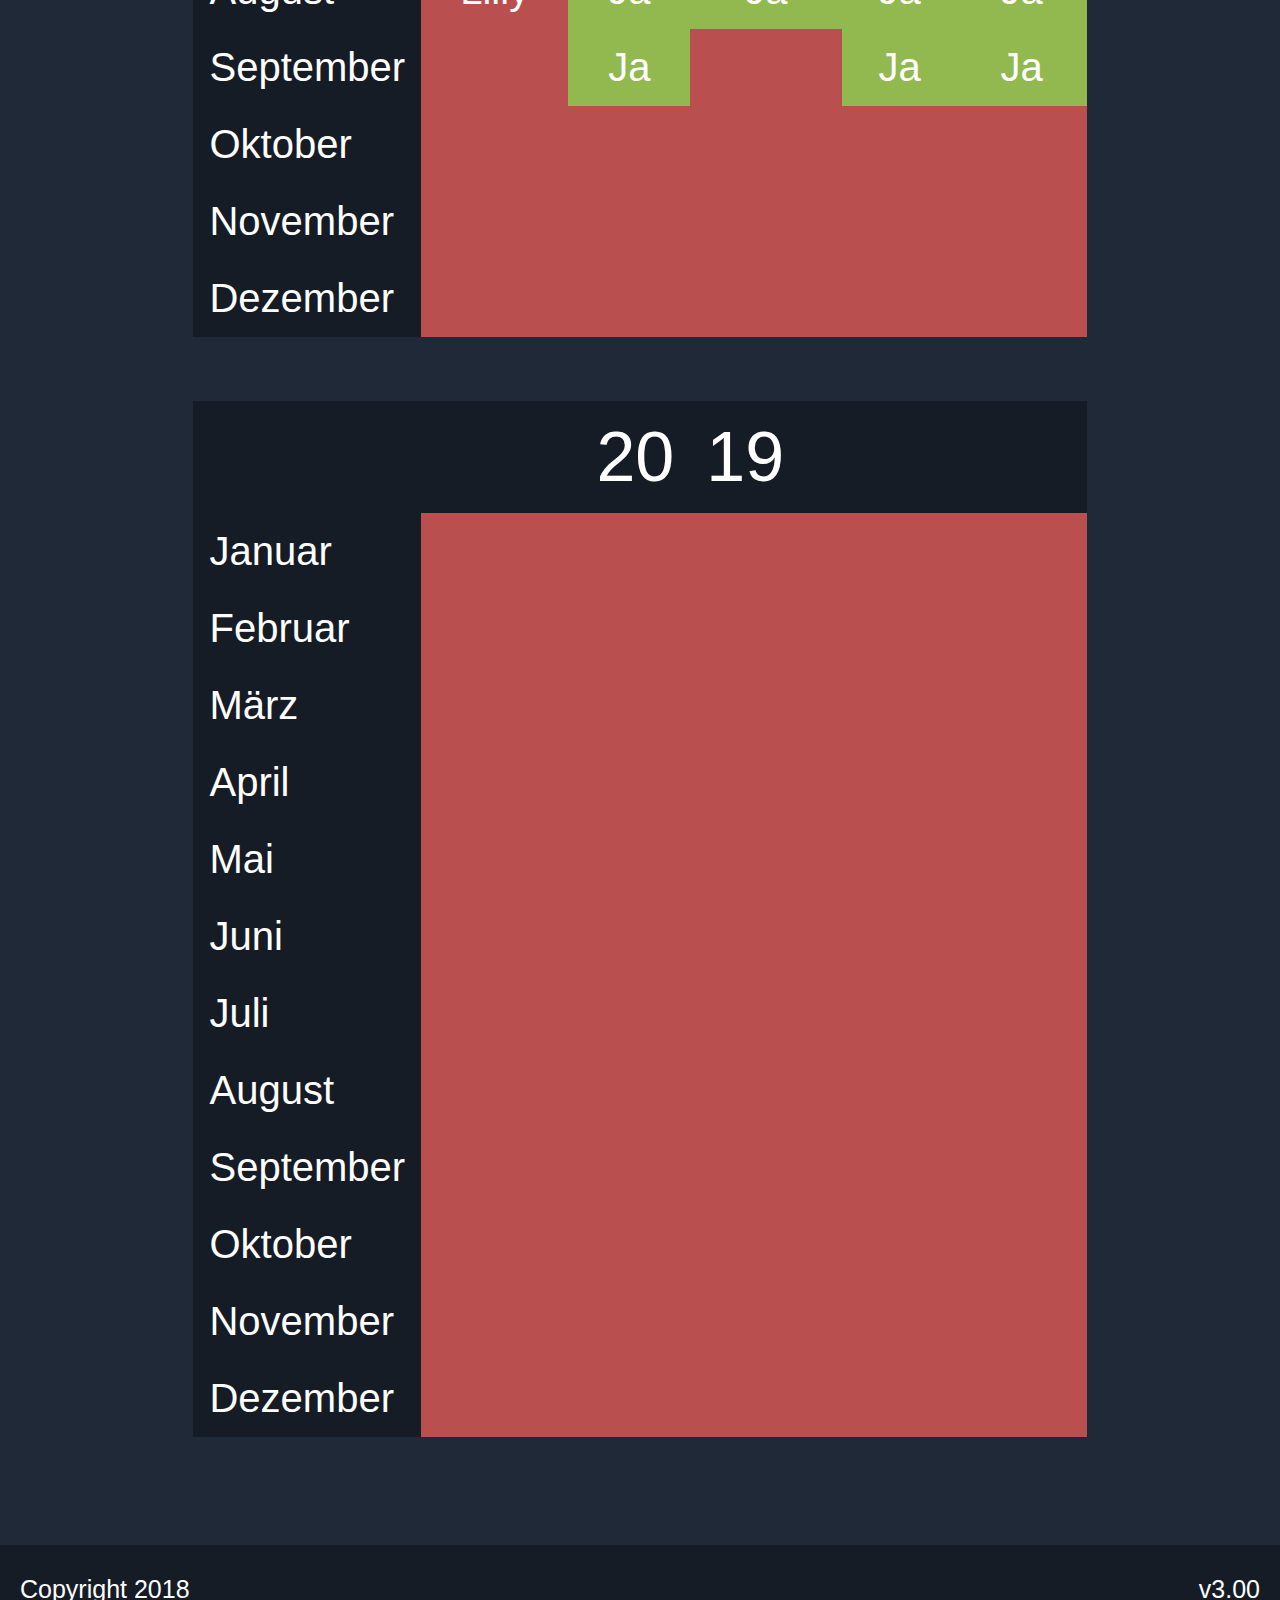
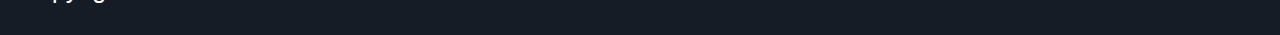
<file: spotify.html>
<!DOCTYPE html>
<html lang="de">
  <head>
      <meta charset="utf-8">
      <title>Spotify</title>
      <link rel="stylesheet" href="spotify_style.css" type="text/css">
      <link rel="shortcut icon" href="favicon.ico">

      </head>
  <body>

<div id="navigation">

      <div class="wrapper">
      <div id="logo">

          <img id="spotifyicon" src="Bilder\spotify.png" height="90px" width="90px">
      <!--<img src="LogoSyndex.png" width=300px height=auto></div>-->
      <p id="uberschrift">Spotify</P>

          <p id="menu">
            <a id="netflix" href="https://syndexde.github.io/GruppenAbbo/netflix.html">Netflix</a>

          </p>
        </div>
      </div>
  </div>

<div id="mainpage">


  <br><br>
  <p id="text">Preis: 2.50€ <br>
              Solltest du aussteigen wollen, sage bitte ein Monat im voraus Bescheid! <br><br>
              Da sich der Nutzungsinterwall von 30 Tagen verschiebt ist die Tabelle lediglich ein Richtwert,<br>
              eine genaue Übersicht habe ich zusätzlich.<br>
              Als gezahlt wird erst gewertet, wenn für den <b>gesamten</b> Monat gezahlt wurde.<br>
              Mindestlaufzeit 4 Monate! Bei zuwiderhandlung 5€ Strafe!
  <br>
  <p id="news">News<br>
    Lily wird ab dem 18. Juli<br>
    die Nachfolgerin von Maximilian!


  <div id="Tabelle">

  <table>
    <thead>
      <tr>
        <th>Monat</th>
        <th>Elane</th>
        <th>Niko</th>
        <th>Jakob</th>
        <th>Luis</th>
        <th>Luca</th>

      </tr>
    </thead>
  <tbody>
    <tr id="oone">
      <td>August</td>
      <td>Ja</td>
      <td>Ja</td>
      <td>Ja</td>
      <td>Ja</td>
      <td>Ja</td>
    </tr>
    <tr id="otwo">
      <td>September</td>
      <td>Ja</td>
      <td>Ja</td>
      <td>Ja</td>
      <td>Ja</td>
      <td>Ja</td>
    </tr>
    <tr id="othree">
      <td>Oktober</td>
      <td>Ja</td>
      <td>Ja</td>
      <td>Ja</td>
      <td>Ja</td>
      <td>Ja</td>
    </tr>
    <tr id="ofour">
      <td>November</td>
      <td>Ja</td>
      <td>Ja</td>
      <td>Ja</td>
      <td>Ja</td>
      <td>Ja</td>
    </tr>
    <tr id="ofive">
      <td>Dezember</td>
      <td>Ja</td>
      <td>Ja</td>
      <td>Ja</td>
      <td>Ja</td>
      <td>Ja</td>
    </tr>




    <tr id="space">
      <td></td>
      <td></td>
      <td></td>
      <td></td>
      <td></td>
      <td></td>
    </tr>
    <tr id="nextyear">
      <td></td>
      <td></td>
      <td>20</td>
      <td>18</td>
      <td></td>
      <td></td>
    </tr>

    <tr id="one">
      <td>Januar</td>
      <td>Ja</td>
      <td>Ja</td>
      <td>Ja</td>
      <td>Ja</td>
      <td>Ja</td>
    </tr>
    <tr id="two">
      <td>Februar</td>
      <td>Ja</td>
      <td>Ja</td>
      <td>Ja</td>
      <td>Ja</td>
      <td>Ja</td>
    </tr>
    <tr id="three">
      <td>März</td>
      <td>Ja</td>
      <td>Ja</td>
      <td>Ja</td>
      <td>Ja</td>
      <td>Ja</td>
    </tr>
    <tr id="four">
      <td>April</td>
      <td>Ja</td>
      <td>Ja</td>
      <td>Ja</td>
      <td>Ja</td>
      <td>Ja</td>
    </tr>
    <tr id="five">
      <td>Mai</td>
      <td>Ja</td>
      <td>Ja</td>
      <td>Ja</td>
      <td>Ja</td>
      <td>Ja</td>
    </tr>
    <tr id="six">
      <td>Juni</td>
      <td>Ja</td>
      <td>Ja</td>
      <td>Ja</td>
      <td>Ja</td>
      <td>Ja</td>
    </tr>
    <tr id="seven">
      <td>Juli</td>
      <td>--/--</td>
      <td>Ja</td>
      <td>Ja</td>
      <td>Ja</td>
      <td>Ja</td>
    </tr>
    <tr id="eight">
      <td>August</td>
      <td>Lilly</td>
      <td>Ja</td>
      <td>Ja</td>
      <td>Ja</td>
      <td>Ja</td>
    </tr>
    <tr id="nine">
      <td>September</td>
      <td></td>
      <td>Ja</td>
      <td></td>
      <td>Ja</td>
      <td>Ja</td>
    </tr>
    <tr id="ten">
      <td>Oktober</td>
      <td></td>
      <td></td>
      <td></td>
      <td></td>
      <td></td>
    </tr>
    <tr id="eleven">
      <td>November</td>
      <td></td>
      <td></td>
      <td></td>
      <td></td>
      <td></td>
    </tr>
    <tr id="twelve">
      <td>Dezember</td>
      <td></td>
      <td></td>
      <td></td>
      <td></td>
      <td></td>
    </tr>
    <tr id="space">
      <td></td>
      <td></td>
      <td></td>
      <td></td>
      <td></td>
      <td></td>
    </tr>
    <tr id="nextyear">
      <td></td>
      <td></td>
      <td>20</td>
      <td>19</td>
      <td></td>
      <td></td>
    </tr>
    <tr id="january">
      <td>Januar</td>
      <td></td>
      <td></td>
      <td></td>
      <td></td>
      <td></td>
    </tr>
    <tr id="february">
      <td>Februar</td>
      <td></td>
      <td></td>
      <td></td>
      <td></td>
      <td></td>
    </tr>
    <tr id="march">
      <td>März</td>
      <td></td>
      <td></td>
      <td></td>
      <td></td>
      <td></td>
    </tr>
    <tr id="april">
      <td>April</td>
      <td></td>
      <td></td>
      <td></td>
      <td></td>
      <td></td>
    </tr>
    <tr id="may">
      <td>Mai</td>
      <td></td>
      <td></td>
      <td></td>
      <td></td>
      <td></td>
    </tr>
    <tr id="june">
      <td>Juni</td>
      <td></td>
      <td></td>
      <td></td>
      <td></td>
      <td></td>
    </tr>
    <tr id="july">
      <td>Juli</td>
      <td></td>
      <td></td>
      <td></td>
      <td></td>
      <td></td>
    </tr>
    <tr id="august">
      <td>August</td>
      <td></td>
      <td></td>
      <td></td>
      <td></td>
      <td></td>
    </tr>
    <tr id="september">
      <td>September</td>
      <td></td>
      <td></td>
      <td></td>
      <td></td>
      <td></td>
    </tr>
    <tr id="october">
      <td>Oktober</td>
      <td></td>
      <td></td>
      <td></td>
      <td></td>
      <td></td>
    </tr>
    <tr id="november">
      <td>November</td>
      <td></td>
      <td></td>
      <td></td>
      <td></td>
      <td></td>
    </tr>
    <tr id="december">
      <td>Dezember</td>
      <td></td>
      <td></td>
      <td></td>
      <td></td>
      <td></td>
    </tr>

    </tbody>
  </table>


</div>

<br><br><br><br><br><br>

</div>


<div id="footer">
  <p id="copyright">Copyright 2018</p>
  <p id="version">v3.00</p>
</div>
</file>
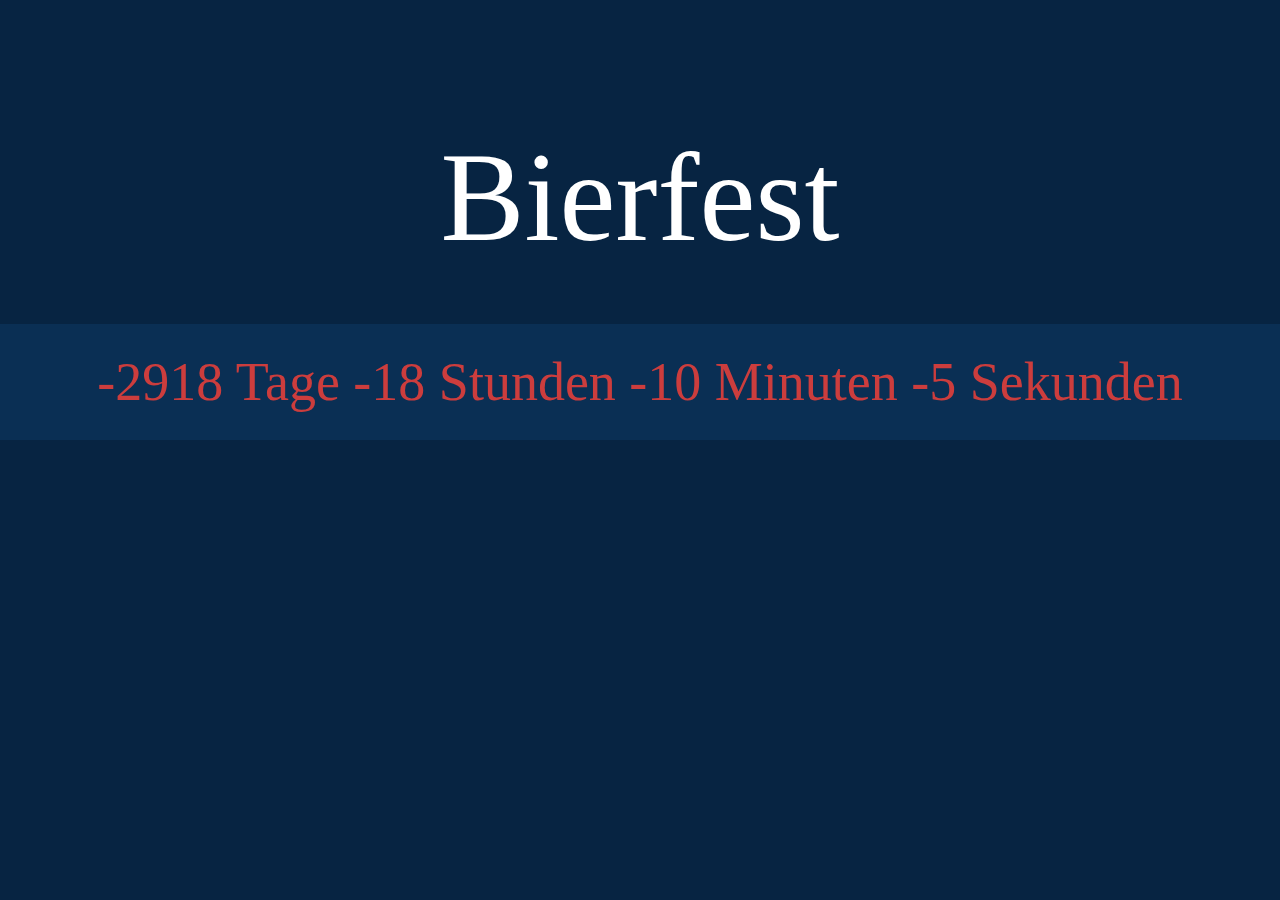
<file: sonstiges/sonstiges.html>
<!DOCTYPE html>
<html lang="de">
  <head>
      <meta charset="utf-8">
      <title>Saufen</title>
      <link rel="stylesheet" href="sonstiges.css" type="text/css">
      <link rel="shortcut icon" href="favicon.ico">
      <script type="text/javascript" src="countdown.js"></script>
</head>

<div id="navigation">

    <p>Bierfest</p>
    </div>


<div class="wrapper" id="backg">
<div align=center id="countdown">
<body onload="updateTime()">
	<span id="days">0</span> Tage
	<span id="hours">0</span> Stunden
	<span id="minutes">0</span> Minuten
	<span id="seconds">0</span> Sekunden
</div>

</body>
</div>

</html>
</file>
<file: kalender_style.css>
* {

  font-family: Helvetica;
  font-weight: 100;
  margin: 0 auto;
  padding: 0;
  background-color: rgba(31, 41, 55, 1);

}

#uberschrift {
color: white;
font-size: 4rem;
padding-top: 20px;
padding-bottom: 30px;
background-color:  rgb(22, 28, 38);

}


.collapsible {
    background-color: #63bd74;
    float: left;
    color: white;
    cursor: pointer;
    padding: 18px;
    width: 35%;
    border: none;
    text-align: left;
    outline: none;
    font-size: 55px;
    margin-right: 20px;
  margin-top: 10px;
}



.content {
    padding-top: 20px;
    float: center;
    color: white;
    font-size: 20px;
}


#copyright {
  background-color: rgb(22, 28, 38);
  color: white;
  font-weight: 100;
  font-size: 25px;
  float: left;
  margin-top: 30px;
  margin-left: 20px;


}


#footer {
  background-color: rgb(22, 28, 38);
  height: 90px;
  width: 100%;
  bottom: 0px;
  position: relative;
}

#version {
  background-color: rgb(22, 28, 38);
  color: white;
  font-weight: 100;
  font-size: 25px;
  float: right;
  margin-top: 30px;
  margin-right: 20px;


}
</file>
<file: finanzen_style.css>
* {

  font-family: Helvetica;
  font-weight: 100;
  margin: 0 auto;
  padding: 0;
  background-color: rgba(31, 41, 55, 1);

}

.wrapper {
  width 100%;
  max-width: 100%;
  margin: 0 auto;
}

  #navigation {

    background-color: rgb(22, 28, 38);
    position: fixed;
    z-index: 10;
    width: 100%;
    height: 150px;
}
  #logo {
      background-color: rgb(22, 28, 38);

  }
  #uberschrift
  {
      font-size: 75px;
      font-weight: lighter;
      color: rgb(255, 255, 255);
      margin-top: 18px;
      text-align: center;
      background-color: rgb(22, 28, 38);
}


#menu {
  background-color: rgb(22, 28, 38);
  font-size: 40px;
  text-align: center;
  padding-top: 10px;
  padding-bottom: 15px;
  }



  table {
    border-collapse: collapse;
    border-style: none;
  }

  td{
    padding: 1rem;
    text-align: left;
    color: white;
    font-weight: lighter;
    font-size: 40px;
    padding-left: 50px;
  }

  th {
    padding: 10px;
    padding-left: 60px;
    padding-right: 60px;
    text-align: center;
    color: white;
    font-weight: 100;
    font-size: 50px;
  }

  th {
    background: rgb(22, 28, 38);
      }









      #gesamtse {
        color: rgb(186, 186, 186);
        background-color: rgb(70, 77, 92);
        font-weight: 200;
        font-size: 50px;
        margin-left: 15%;
        margin-right: 15%;
      }

      #summe {
        float: left;
      }

      #euro {
        float: right;
      }




      #List1 {
        color: rgb(186, 186, 186);
        font-weight: 200;
        font-size: 50px;
        margin-left: 15%;
        text-align: left;
        float: left;
      }




      #List2 {
        color: rgb(186, 186, 186);
        font-weight: 200;
        font-size: 50px;
        margin-right: 15%;
        text-align: right;
        float: right;
      }


      #ikea{
        background-color: red;
        border-style: double;
      }



  #footer {
    background-color: rgb(22, 28, 38);
    height: 90px;
    width: 100%;
    bottom: 0px;
    position: absolute;
  }

  #version {
    background-color: rgb(22, 28, 38);
    color: white;
    font-weight: 100;
    font-size: 25px;
    float: right;
    margin-top: 30px;
    margin-right: 20px;


  }
  #copyright {
    background-color: rgb(22, 28, 38);
    color: white;
    font-weight: 100;
    font-size: 25px;
    float: left;
    margin-top: 30px;
    margin-left: 20px;


  }
</file>
<file: style.css>
* {

  font-family: Helvetica;
  font-weight: 100;
  margin: 0 auto;
  padding: 0;
  background-color: rgba(31, 41, 55, 1);

}

.wrapper {
  width 100%;
  max-width: 100%;
  margin: 0 auto;
}

  #navigation {

    background-color: rgb(22, 28, 38);
    position: fixed;
    z-index: 10;
    width: 100%;
    height: 150px;
}
  #logo {
      background-color: rgb(22, 28, 38);

  }
  #uberschrift
  {
      font-size: 75px;
      font-weight: lighter;
      color: rgb(255, 255, 255);
      margin-top: 18px;
      text-align: center;
      background-color: rgb(22, 28, 38);
}


#menu {
  background-color: rgb(22, 28, 38);
  font-size: 40px;
  text-align: center;
  padding-top: 10px;
  padding-bottom: 15px;
  }



/*


#Spotify {
  text-decoration: none;
  color: #84bd00;
  background-color: rgb(22, 28, 38);
  text-align-last: center;
  margin-left: 40px;
  margin-right: 20px;
  font-weight: normal;

}


#netflix {
  text-decoration: none;
  color: red;
  background-color: rgb(22, 28, 38);
  text-align-last: center;
  margin-left: 40px;
  margin-right: 20px;
  font-weight: normal;

}



#Spotify:hover {
background-color: rgb(22, 28, 38);
color: #84bd00;
border-bottom: solid;
border-width: thin;


}

#netflix:hover {
background-color: rgb(22, 28, 38);
color: #red;
border-bottom: solid;
border-width: thin;
}
*/




#netflixlogo {
  border-radius: 20px;
  width: 90%;
  height: auto;
  margin-left: 5%;

}



  #spotifylogo {
    border-radius: 20px;
    width: 90%;
    height: auto;
    margin-left: 5%;

  }

  #finanzenlogo {
    border-radius: 20px;
    width: 90%;
    height: 450px;
    margin-left: 5%;

  }

  #kalenderlogo {
    border-radius: 20px;
    width: 90%;
    height: 450px;
    margin-left: 5%;

  }
  #Payments {
   color: white;
    padding-left: 5%;
    font-size: 40px;
  }


  #footer {
    background-color: rgb(22, 28, 38);
    height: 90px;
    width: 100%;
    bottom: 0px;
    position: relative;
  }

  #version {
    background-color: rgb(22, 28, 38);
    color: white;
    font-weight: 100;
    font-size: 25px;
    float: right;
    margin-top: 30px;
    margin-right: 20px;


  }
  #copyright {
    background-color: rgb(22, 28, 38);
    color: white;
    font-weight: 100;
    font-size: 25px;
    float: left;
    margin-top: 30px;
    margin-left: 20px;


  }








.box {
  padding-top: 100%;


}
</file>
<file: netflix_style.css>
* {

  font-family: Helvetica;

  margin: 0 auto;
  padding: 0;
  background-color: rgba(31, 41, 55, 1);


}

.wrapper {
  width 100%;
  max-width: 100%;
  margin: 0 auto;
  background-color:  rgb(22, 28, 38);
}

  #navigation {

    background-color: rgb(22, 28, 38);
    position: fixed;
    top: 25;
    z-index: 10;
    width: 100%;
    height: 150px;
}

  #uberschrift
  {
      font-size: 80px;
      font-weight: lighter;
      color: red;
      margin-top: 5px;
      margin-left: 45px;
      text-align: left;
      font-weight: bold;
      background-color: rgb(22, 28, 38);

}


#menu {
  background-color: rgb(22, 28, 38);
  font-size: 40px;
  text-align: left;
  padding-bottom: 15px;
  }


  #spotify {
    text-decoration: none;
    color: #84bd00;
    background-color: rgb(22, 28, 38);
    text-align: center;

  }


  #spotify:hover {
background-color: rgb(22, 28, 38);
color: #red;
border-bottom: solid;
border-width: thin;


}
#netflixicon{
  float: left;
  background-color:rgb(22, 28, 38);
  padding-left: 30%;
  padding-top: 30px;
  padding-right: 20px;
}

#mainpage {
  font-size: 50px;

}


#copyright {
  background-color: rgb(22, 28, 38);
  color: white;
  font-weight: 100;
  font-size: 25px;
  float: left;
  margin-top: 30px;
  margin-left: 20px;


}


#footer {
  background-color: rgb(22, 28, 38);
  height: 90px;
  width: 100%;
  bottom: 0px;
  position: relative;
}

#version {
  background-color: rgb(22, 28, 38);
  color: white;
  font-weight: 100;
  font-size: 25px;
  float: right;
  margin-top: 30px;
  margin-right: 20px;


}



 #text {
   color: white;
   font-weight: 100;
   margin-left: 9%;
   margin-top: 13%;
   margin-bottom:7%;
   font-size: 35px;
  }


table {
  border-collapse: collapse;
  border-style: none;
}

td{
  padding: 1rem;
  text-align: left;
  color: white;
  font-weight: lighter;
  font-size: 40px;
}

th {
  padding: 3rem;
  text-align: center;
  color: white;
  font-weight: lighter;
  font-size: 50px;
}

th { background: rgb(22, 28, 38);
                }


td:nth-child { background: red; }
#one td:nth-child(1) {
    background-color: rgb(22, 28, 38);
    text-align: left;
}

#one td:nth-child(2) {
    background-color: rgba(145, 185, 79, 1);
    text-align: center;

}

#one td:nth-child(3) {
  background-color: rgba(145, 185, 79, 1);
  text-align: center;
}

#one td:nth-child(4) {
  background-color: rgba(145, 185, 79, 1);
  text-align: center;

}






#two td:nth-child(1) {
    background-color: rgb(22, 28, 38);
    text-align: left;
}

#two td:nth-child(2) {
    background-color: rgba(145, 185, 79, 1);
    text-align: center;

}

#two td:nth-child(3) {
  background-color: rgba(145, 185, 79, 1);
  text-align: center;
}

#two td:nth-child(4) {
  background-color: rgba(145, 185, 79, 1);
  text-align: center;

}






#three td:nth-child(1) {
    background-color: rgb(22, 28, 38);
    text-align: left;
}

#three td:nth-child(2) {
    background-color: rgba(145, 185, 79, 1);
    text-align: center;

}

#three td:nth-child(3) {
  background-color: rgba(145, 185, 79, 1);
  text-align: center;
}

#three td:nth-child(4) {
  background-color: rgba(145, 185, 79, 1);
  text-align: center;

}






#four td:nth-child(1) {
    background-color: rgb(22, 28, 38);
    text-align: left;
}

#four td:nth-child(2) {
    background-color: rgba(145, 185, 79, 1);
    text-align: center;

}

#four td:nth-child(3) {
  background-color: rgba(145, 185, 79, 1);
  text-align: center;
}

#four td:nth-child(4) {
  background-color: rgba(145, 185, 79, 1);
  text-align: center;

}




#five td:nth-child(1) {
    background-color: rgb(22, 28, 38);
    text-align: left;
}

#five td:nth-child(2) {
    background-color: rgba(145, 185, 79, 1);
    text-align: center;

}

#five td:nth-child(3) {
  background-color: rgba(145, 185, 79, 1);
  text-align: center;
}

#five td:nth-child(4) {
  background-color: rgba(145, 185, 79, 1);
  text-align: center;

}




#six td:nth-child(1) {
    background-color: rgb(22, 28, 38);
    text-align: left;
}

#six td:nth-child(2) {
    background-color: rgba(145, 185, 79, 1);
    text-align: center;

}

#six
 td:nth-child(3) {
  background-color: rgba(145, 185, 79, 1);
  text-align: center;
}

#six td:nth-child(4) {
  background-color: rgba(145, 185, 79, 1);
  text-align: center;

}



#seven td:nth-child(1) {
    background-color: rgb(22, 28, 38);
    text-align: left;
}

#seven td:nth-child(2) {
    background-color: rgba(185, 79, 79, 1);
    text-align: center;

}

#seven
 td:nth-child(3) {
  background-color: rgba(145, 185, 79, 1);
  text-align: center;
}

#seven td:nth-child(4) {
  background-color: rgba(145, 185, 79, 1);
  text-align: center;

}




#eight td:nth-child(1) {
    background-color: rgb(22, 28, 38);
    text-align: left;
}

#eight td:nth-child(2) {
    background-color: rgba(185, 79, 79, 1);
    text-align: center;

}

#eight
 td:nth-child(3) {
  background-color: rgba(145, 185, 79, 1);
  text-align: center;
}

#eight td:nth-child(4) {
  background-color: rgba(145, 185, 79, 1);
  text-align: center;

}




#nine td:nth-child(1) {
    background-color: rgb(22, 28, 38);
    text-align: left;
}

#nine td:nth-child(2) {
    background-color: rgba(185, 79, 79, 1);
    text-align: center;

}

#nine
 td:nth-child(3) {
  background-color: rgba(145, 185, 79, 1);
  text-align: center;
}

#nine td:nth-child(4) {
  background-color: rgba(145, 185, 79, 1);
  text-align: center;

}




#ten td:nth-child(1) {
    background-color: rgb(22, 28, 38);
    text-align: left;
}

#ten td:nth-child(2) {
    background-color: rgba(185, 79, 79, 1);
    text-align: center;

}

#ten
 td:nth-child(3) {
  background-color: rgba(185, 79, 79, 1);
  text-align: center;
}

#ten td:nth-child(4) {
  background-color: rgba(185, 79, 79, 1);
  text-align: center;

}




#eleven td:nth-child(1) {
    background-color: rgb(22, 28, 38);
    text-align: left;
}

#eleven td:nth-child(2) {
    background-color: rgba(185, 79, 79, 1);
    text-align: center;

}

#eleven
 td:nth-child(3) {
  background-color: rgba(185, 79, 79, 1);
  text-align: center;
}

#eleven td:nth-child(4) {
  background-color: rgba(185, 79, 79, 1);
  text-align: center;

}




#twelve td:nth-child(1) {
    background-color: rgb(22, 28, 38);
    text-align: left;
}

#twelve td:nth-child(2) {
    background-color: rgba(185, 79, 79, 1);
    text-align: center;

}

#twelve
 td:nth-child(3) {
  background-color: rgba(185, 79, 79, 1);
  text-align: center;
}

#twelve td:nth-child(4) {
  background-color: rgba(185, 79, 79, 1);
  text-align: center;

}


#thirteen td {
font-size: 60px;
padding: 2rem;
background-color: rgb(22, 28, 38);
text-align: center;
}

#tweteen  td {
font-size: 60px;
padding: 2rem;
background-color: rgba(31, 41, 55, 1);
text-align: center;
}



#fourteen td:nth-child(1) {
    background-color: rgb(22, 28, 38);
    text-align: left;
}

#fourteen td:nth-child(2) {
    background-color: rgba(185, 79, 79, 1);
    text-align: center;

}

#fourteen
 td:nth-child(3) {
  background-color: rgba(185, 79, 79, 1);
  text-align: center;
}

#fourteen td:nth-child(4) {
  background-color: rgba(185, 79, 79, 1);
  text-align: center;

}




#fifteen td:nth-child(1) {
    background-color: rgb(22, 28, 38);
    text-align: left;
}

#fifteen td:nth-child(2) {
    background-color: rgba(185, 79, 79, 1);
    text-align: center;

}

#fifteen
 td:nth-child(3) {
  background-color: rgba(185, 79, 79, 1);
  text-align: center;
}

#fifteen td:nth-child(4) {
  background-color: rgba(185, 79, 79, 1);
  text-align: center;

}




#sixteen td:nth-child(1) {
    background-color: rgb(22, 28, 38);
    text-align: left;
}

#sixteen td:nth-child(2) {
    background-color: rgba(185, 79, 79, 1);
    text-align: center;

}

#sixteen
 td:nth-child(3) {
  background-color: rgba(185, 79, 79, 1);
  text-align: center;
}

#sixteen td:nth-child(4) {
  background-color: rgba(185, 79, 79, 1);
  text-align: center;

}





#seventeen td:nth-child(1) {
    background-color: rgb(22, 28, 38);
    text-align: left;
}

#seventeen td:nth-child(2) {
    background-color: rgba(185, 79, 79, 1);
    text-align: center;

}

#seventeen
 td:nth-child(3) {
  background-color: rgba(185, 79, 79, 1);
  text-align: center;
}

#seventeen td:nth-child(4) {
  background-color: rgba(185, 79, 79, 1);
  text-align: center;

}




#eightteen td:nth-child(1) {
    background-color: rgb(22, 28, 38);
    text-align: left;
}

#eightteen td:nth-child(2) {
    background-color: rgba(185, 79, 79, 1);
    text-align: center;

}

#eightteen
 td:nth-child(3) {
  background-color: rgba(185, 79, 79, 1);
  text-align: center;
}

#eightteen td:nth-child(4) {
  background-color: rgba(185, 79, 79, 1);
  text-align: center;

}




#nineteen td:nth-child(1) {
    background-color: rgb(22, 28, 38);
    text-align: left;
}

#nineteen td:nth-child(2) {
    background-color: rgba(185, 79, 79, 1);
    text-align: center;

}

#nineteen
 td:nth-child(3) {
  background-color: rgba(185, 79, 79, 1);
  text-align: center;
}

#nineteen td:nth-child(4) {
  background-color: rgba(185, 79, 79, 1);
  text-align: center;

}




#twenty td:nth-child(1) {
    background-color: rgb(22, 28, 38);
    text-align: left;
}

#twenty td:nth-child(2) {
    background-color: rgba(185, 79, 79, 1);
    text-align: center;

}

#twenty
 td:nth-child(3) {
  background-color: rgba(185, 79, 79, 1);
  text-align: center;
}

#twenty td:nth-child(4) {
  background-color: rgba(185, 79, 79, 1);
  text-align: center;

}




#twentyone td:nth-child(1) {
    background-color: rgb(22, 28, 38);
    text-align: left;
}

#twentyone td:nth-child(2) {
    background-color: rgba(185, 79, 79, 1);
    text-align: center;

}

#twentyone
 td:nth-child(3) {
  background-color: rgba(185, 79, 79, 1);
  text-align: center;
}

#twentyone td:nth-child(4) {
  background-color: rgba(185, 79, 79, 1);
  text-align: center;

}




#twentytwo td:nth-child(1) {
    background-color: rgb(22, 28, 38);
    text-align: left;
}

#twentytwo td:nth-child(2) {
    background-color: rgba(185, 79, 79, 1);
    text-align: center;

}

#twentytwo
 td:nth-child(3) {
  background-color: rgba(185, 79, 79, 1);
  text-align: center;
}

#twentytwo td:nth-child(4) {
  background-color: rgba(185, 79, 79, 1);
  text-align: center;

}




#twentythree td:nth-child(1) {
    background-color: rgb(22, 28, 38);
    text-align: left;
}

#twentythree td:nth-child(2) {
    background-color: rgba(185, 79, 79, 1);
    text-align: center;

}

#twentythree
 td:nth-child(3) {
  background-color: rgba(185, 79, 79, 1);
  text-align: center;
}

#twentythree td:nth-child(4) {
  background-color: rgba(185, 79, 79, 1);
  text-align: center;

}




#twentyfour td:nth-child(1) {
    background-color: rgb(22, 28, 38);
    text-align: left;
}

#twentyfour td:nth-child(2) {
    background-color: rgba(185, 79, 79, 1);
    text-align: center;

}

#twentyfour
 td:nth-child(3) {
  background-color: rgba(185, 79, 79, 1);
  text-align: center;
}

#twentyfour td:nth-child(4) {
  background-color: rgba(185, 79, 79, 1);
  text-align: center;

}




#twentyfive td:nth-child(1) {
    background-color: rgb(22, 28, 38);
    text-align: left;
}

#twentyfive td:nth-child(2) {
    background-color: rgba(185, 79, 79, 1);
    text-align: center;

}

#twentyfive
 td:nth-child(3) {
  background-color: rgba(185, 79, 79, 1);
  text-align: center;
}

#twentyfive td:nth-child(4) {
  background-color: rgba(185, 79, 79, 1);
  text-align: center;

}




#twentysix td:nth-child(1) {
    background-color: rgb(22, 28, 38);
    text-align: left;
}

#twentysix td:nth-child(2) {
    background-color: rgba(185, 79, 79, 1);
    text-align: center;

}

#twentysix
 td:nth-child(3) {
  background-color: rgba(185, 79, 79, 1);
  text-align: center;
}

#twentysix td:nth-child(4) {
  background-color: rgba(185, 79, 79, 1);
  text-align: center;

}
</file>
<file: passwort_style.css>
* {

  font-family: Helvetica;
  font-weight: 100;
  margin: 0 auto;
  padding: 0;
  background-color: rgba(31, 41, 55, 1);

}

.wrapper {
  width 100%;
  max-width: 100%;
  margin: 0 auto;
}

  #navigation {

    background-color: rgb(22, 28, 38);
    position: fixed;
    z-index: 10;
    width: 100%;
    height: 150px;
}
  #logo {
      background-color: rgb(22, 28, 38);

  }
  #uberschrift
  {
      font-size: 75px;
      font-weight: lighter;
      color: rgb(255, 255, 255);
      margin-top: 18px;
      text-align: center;
      background-color: rgb(22, 28, 38);
}


#menu {
  background-color: rgb(22, 28, 38);
  font-size: 40px;
  text-align: center;
  padding-top: 10px;
  padding-bottom: 15px;
  }




.form {
    border: 3px solid #f1f1f1;
    font-size: 50px;
}





#hinweis{
  font-size: 50px;
  color: white;
  margin: 5%;
  text-align: center;
  margin-bottom: 15%;
}

#zuruckbutton {
  border-radius: 7px;
  float :right;
  font-size: 50px;
  font-weight: 100;
  text-decoration: none;
  background-color: #d15e5e;
  color: white;
  padding-top: 40px;
  padding-bottom: 40px;
  padding-left: 8%;
  padding-right: 8%;
  margin-right: 15%;
  text-align: center;
}


#betretenbutton {
  border-radius: 7px;
  text-align: center;
  float:left;
  font-size: 50px;
  font-weight: 100;
  text-decoration: none;
  background-color: #4CAF50;
  color: white;
  padding-bottom: 40px;
  padding-top: 40px;
  padding-right: 12.5%;
  padding-left: 12.5%;
  margin-left: 15%;
}







  #footer {
    background-color: rgb(22, 28, 38);
    height: 90px;
    width: 100%;
    bottom: 0px;
    position: absolute;
  }

  #version {
    background-color: rgb(22, 28, 38);
    color: white;
    font-weight: 100;
    font-size: 25px;
    float: right;
    margin-top: 30px;
    margin-right: 20px;


  }
  #copyright {
    background-color: rgb(22, 28, 38);
    color: white;
    font-weight: 100;
    font-size: 25px;
    float: left;
    margin-top: 30px;
    margin-left: 20px;


  }
</file>
<file: spotify_style.css>
* {

  font-family: Helvetica;

  margin:  auto;
  padding: 0px;
  background-color: rgba(31, 41, 55, 1);


}

.wrapper {
  width 100%;
  max-width: 100%;
  margin: 0 auto;
  background-color:  rgb(22, 28, 38);
}

  #navigation {

    background-color: rgb(22, 28, 38);
    position: fixed;
    top: 25;
    z-index: 10;
    width: 100%;
    height: 150px;
}

  #uberschrift
  {
      font-size: 80px;
      font-weight: lighter;
      color: #84bd00;
      margin-top: 5px;
      margin-left: 45px;
      text-align: left;
      font-weight: bold;
      background-color: rgb(22, 28, 38);

}


#menu {
  background-color: rgb(22, 28, 38);
  font-size: 40px;
  text-align: left;
  padding-bottom: 15px;
  }


  #netflix {
    text-decoration: none;
    color: red;
    background-color: rgb(22, 28, 38);
    text-align: center;

  }
#news {
  color: rgba(145, 185, 79, 1);
  font-weight: bold;
  font-size: 14px;
  margin-top: 40px;
  margin-left: 5%;
}

  #netflix:hover {
background-color: #20232a;
color: #red;
border-bottom: solid;
border-width: thin;


}
#spotifyicon{
  float: left;
  background-color:rgb(22, 28, 38);
  padding-left: 30%;
  padding-top: 30px;
  padding-right: 20px;
}






#copyright {
  background-color: rgb(22, 28, 38);
  color: white;
  font-weight: 100;
  font-size: 25px;
  float: left;
  margin-top: 30px;
  margin-left: 20px;


}


#footer {
  background-color: rgb(22, 28, 38);
  height: 90px;
  width: 100%;
  bottom: 0px;
  position: relative;
}

#version {
  background-color: rgb(22, 28, 38);
  color: white;
  font-weight: 100;
  font-size: 25px;
  float: right;
  margin-top: 30px;
  margin-right: 20px;


}


  #mainpage {
    margin-right: 2%;
    margin-left: 2%;

  }


  #text {
    margin-top: 100px;
    color: white;
    font-weight: lighter;
    font-size: 14px;
    margin-left: 5%;
  }





table {
  border-collapse: collapse;
  border: none;
  border-style: hidden;


}

td{
  padding: 1rem;
  padding-top: 1rem;
  padding-bottom: 1rem;
  text-align: left;
  color: white;
  font-weight: lighter;
  font-size: 40px;
  border-width: 0px;

}

th {
  padding: 1rem;
  padding-top: 2rem;
  padding-bottom: 2rem;
  text-align: center;
  color: white;
  font-weight: lighter;
  font-size: 45px;
  border: none;
}

th { background: rgb(22, 28, 38);
                }








                #oone td:nth-child(1) {
                    background-color: rgb(22, 28, 38);
                    text-align: left;
                }

                #oone td:nth-child(2) {
                    background-color: rgba(145, 185, 79, 1);
                    text-align: center;

                }

                #oone td:nth-child(3) {
                  background-color: rgba(145, 185, 79, 1);
                  text-align: center;
                }

                #oone td:nth-child(4) {
                  background-color: rgba(145, 185, 79, 1);
                  text-align: center;

                }

                #oone td:nth-child(5) {
                  background-color: rgba(145, 185, 79, 1);
                  text-align: center;
                }

                #oone td:nth-child(6) {
                  background-color: rgba(145, 185, 79, 1);
                  text-align: center;

                }











                #otwo td:nth-child(1) {
                    background-color: rgb(22, 28, 38);
                    text-align: left;
                }

                #otwo td:nth-child(2) {
                    background-color: rgba(145, 185, 79, 1);
                    text-align: center;

                }

                #otwo td:nth-child(3) {
                  background-color: rgba(145, 185, 79, 1);
                  text-align: center;
                }

                #otwo td:nth-child(4) {
                  background-color: rgba(145, 185, 79, 1);
                  text-align: center;

                }

                #otwo td:nth-child(5) {
                  background-color: rgba(145, 185, 79, 1);
                  text-align: center;
                }

                #otwo td:nth-child(6) {
                  background-color: rgba(145, 185, 79, 1);
                  text-align: center;

                }












                #othree td:nth-child(1) {
                    background-color: rgb(22, 28, 38);
                    text-align: left;
                }

                #othree td:nth-child(2) {
                    background-color: rgba(145, 185, 79, 1);
                    text-align: center;

                }

                #othree td:nth-child(3) {
                  background-color: rgba(145, 185, 79, 1);
                  text-align: center;
                }

                #othree td:nth-child(4) {
                  background-color: rgba(145, 185, 79, 1);
                  text-align: center;

                }

                #othree td:nth-child(5) {
                  background-color: rgba(145, 185, 79, 1);
                  text-align: center;
                }

                #othree td:nth-child(6) {
                  background-color: rgba(145, 185, 79, 1);
                  text-align: center;

                }























                #ofour td:nth-child(1) {
                    background-color: rgb(22, 28, 38);
                    text-align: left;
                }

                #ofour td:nth-child(2) {
                    background-color: rgba(145, 185, 79, 1);
                    text-align: center;

                }

                #ofour td:nth-child(3) {
                  background-color: rgba(145, 185, 79, 1);
                  text-align: center;
                }

                #ofour td:nth-child(4) {
                  background-color: rgba(145, 185, 79, 1);
                  text-align: center;

                }

                #ofour td:nth-child(5) {
                  background-color: rgba(145, 185, 79, 1);
                  text-align: center;
                }

                #ofour td:nth-child(6) {
                  background-color: rgba(145, 185, 79, 1);
                  text-align: center;

                }












                #ofive td:nth-child(1) {
                    background-color: rgb(22, 28, 38);
                    text-align: left;
                }

                #ofive td:nth-child(2) {
                    background-color: rgba(145, 185, 79, 1);
                    text-align: center;

                }

                #ofive td:nth-child(3) {
                  background-color: rgba(145, 185, 79, 1);
                  text-align: center;
                }

                #ofive td:nth-child(4) {
                  background-color: rgba(145, 185, 79, 1);
                  text-align: center;

                }

                #ofive td:nth-child(5) {
                  background-color: rgba(145, 185, 79, 1);;
                  text-align: center;
                }

                #ofive td:nth-child(6) {
                  background-color: rgba(145, 185, 79, 1);
                  text-align: center;

                }


















td:nth-child { background: red; }
#one td:nth-child(1) {
    background-color: rgb(22, 28, 38);
    text-align: left;
}

#one td:nth-child(2) {
    background-color: rgba(145, 185, 79, 1);
    text-align: center;

}

#one td:nth-child(3) {
  background-color: rgba(145, 185, 79, 1);
  text-align: center;
}

#one td:nth-child(4) {
  background-color: rgba(145, 185, 79, 1);
  text-align: center;

}

#one td:nth-child(5) {
  background-color: rgba(145, 185, 79, 1);
  text-align: center;
}

#one td:nth-child(6) {
  background-color: rgba(145, 185, 79, 1);
  text-align: center;

}






#two td:nth-child(1) {
    background-color: rgb(22, 28, 38);
    text-align: left;
}

#two td:nth-child(2) {
    background-color: rgba(145, 185, 79, 1);
    text-align: center;

}

#two td:nth-child(3) {
  background-color: rgba(145, 185, 79, 1);
  text-align: center;
}

#two td:nth-child(4) {
  background-color: rgba(145, 185, 79, 1);
  text-align: center;

}

#two td:nth-child(5) {
  background-color: rgba(145, 185, 79, 1);
  text-align: center;
}

#two td:nth-child(6) {
  background-color: rgba(145, 185, 79, 1);
  text-align: center;

}






#three td:nth-child(1) {
    background-color: rgb(22, 28, 38);
    text-align: left;
}

#three td:nth-child(2) {
    background-color: rgba(145, 185, 79, 1);
    text-align: center;

}

#three td:nth-child(3) {
  background-color: rgba(145, 185, 79, 1);
  text-align: center;
}

#three td:nth-child(4) {
  background-color: rgba(145, 185, 79, 1);
  text-align: center;

}


#three td:nth-child(5) {
    background-color: rgba(145, 185, 79, 1);
    text-align: center;

}

#three td:nth-child(6) {
  background-color: rgba(145, 185, 79, 1);
  text-align: center;
}








#four td:nth-child(1) {
    background-color: rgb(22, 28, 38);
    text-align: left;
}

#four td:nth-child(2) {
    background-color: rgba(145, 185, 79, 1);
    text-align: center;

}

#four td:nth-child(3) {
  background-color: rgba(145, 185, 79, 1);
  text-align: center;
}

#four td:nth-child(4) {
  background-color: rgba(145, 185, 79, 1);
  text-align: center;

}


#four td:nth-child(5) {
  background-color: rgba(145, 185, 79, 1);
  text-align: center;
}

#four td:nth-child(6) {
  background-color: rgba(145, 185, 79, 1);
  text-align: center;

}




#five td:nth-child(1) {
    background-color: rgb(22, 28, 38);
    text-align: left;
}

#five td:nth-child(2) {
    background-color: rgba(145, 185, 79, 1);
    text-align: center;

}

#five td:nth-child(3) {
  background-color: rgba(145, 185, 79, 1);
  text-align: center;
}

#five td:nth-child(4) {
  background-color: rgba(145, 185, 79, 1);
  text-align: center;

}


#five td:nth-child(5) {
  background-color: rgba(145, 185, 79, 1);
  text-align: center;
}

#five td:nth-child(6) {
  background-color: rgba(145, 185, 79, 1);
  text-align: center;

}




#six td:nth-child(1) {
    background-color: rgb(22, 28, 38);
    text-align: left;
}

#six td:nth-child(2) {
    background-color: rgba(145, 185, 79, 1);
    text-align: center;

}

#six td:nth-child(3) {
  background-color: rgba(145, 185, 79, 1);
  text-align: center;
}

#six td:nth-child(4) {
  background-color: rgba(145, 185, 79, 1);
  text-align: center;

}


#six td:nth-child(5) {
  background-color: rgba(145, 185, 79, 1);
  text-align: center;
}

#six td:nth-child(6) {
  background-color: rgba(145, 185, 79, 1);
  text-align: center;

}







#seven td:nth-child(1) {
    background-color: rgb(22, 28, 38);
    text-align: left;
}

#seven td:nth-child(2) {
    background-color: rgba(185, 79, 79, 1);
    text-align: center;

}

#seven td:nth-child(3) {
  background-color: rgba(145, 185, 79, 1);
  text-align: center;
}

#seven td:nth-child(4) {
  background-color: rgba(145, 185, 79, 1);
  text-align: center;

}


#seven td:nth-child(5) {
  background-color: rgba(145, 185, 79, 1);
  text-align: center;
}

#seven td:nth-child(6) {
  background-color: rgba(145, 185, 79, 1);
  text-align: center;

}









#eight td:nth-child(1) {
    background-color: rgb(22, 28, 38);
    text-align: left;
}

#eight td:nth-child(2) {
    background-color: rgba(185, 79, 79, 1);
    text-align: center;

}

#eight td:nth-child(3) {
  background-color: rgba(145, 185, 79, 1);
  text-align: center;
}

#eight td:nth-child(4) {
  background-color: rgba(145, 185, 79, 1);
  text-align: center;

}


#eight td:nth-child(5) {
  background-color: rgba(145, 185, 79, 1);
  text-align: center;
}

#eight td:nth-child(6) {
  background-color: rgba(145, 185, 79, 1);
  text-align: center;

}












#nine td:nth-child(1) {
    background-color: rgb(22, 28, 38);
    text-align: left;
}

#nine td:nth-child(2) {
    background-color: rgba(185, 79, 79, 1);
    text-align: center;

}

#nine td:nth-child(3) {
  background-color: rgba(145, 185, 79, 1);
  text-align: center;
}

#nine td:nth-child(4) {
  background-color: rgba(185, 79, 79, 1);
  text-align: center;

}


#nine td:nth-child(5) {
  background-color: rgba(145, 185, 79, 1);
  text-align: center;
}

#nine td:nth-child(6) {
  background-color: rgba(145, 185, 79, 1);
  text-align: center;

}










#ten td:nth-child(1) {
    background-color: rgb(22, 28, 38);
    text-align: left;
}

#ten td:nth-child(2) {
    background-color: rgba(185, 79, 79, 1);
    text-align: center;

}

#ten td:nth-child(3) {
  background-color: rgba(185, 79, 79, 1);
  text-align: center;
}

#ten td:nth-child(4) {
  background-color: rgba(185, 79, 79, 1);
  text-align: center;

}


#ten td:nth-child(5) {
  background-color: rgba(185, 79, 79, 1);
  text-align: center;
}

#ten td:nth-child(6) {
  background-color: rgba(185, 79, 79, 1);
  text-align: center;

}






#eleven td:nth-child(1) {
    background-color: rgb(22, 28, 38);
    text-align: left;
}

#eleven td:nth-child(2) {
    background-color: rgba(185, 79, 79, 1);
    text-align: center;

}

#eleven td:nth-child(3) {
  background-color: rgba(185, 79, 79, 1);
  text-align: center;
}

#eleven td:nth-child(4) {
  background-color: rgba(185, 79, 79, 1);
  text-align: center;

}


#eleven td:nth-child(5) {
  background-color: rgba(185, 79, 79, 1);
  text-align: center;
}

#eleven td:nth-child(6) {
  background-color: rgba(185, 79, 79, 1);
  text-align: center;

}







#twelve td:nth-child(1) {
    background-color: rgb(22, 28, 38);
    text-align: left;
}

#twelve td:nth-child(2) {
    background-color: rgba(185, 79, 79, 1);
    text-align: center;

}

#twelve td:nth-child(3) {
  background-color: rgba(185, 79, 79, 1);
  text-align: center;
}

#twelve td:nth-child(4) {
  background-color: rgba(185, 79, 79, 1);
  text-align: center;

}


#twelve td:nth-child(5) {
  background-color: rgba(185, 79, 79, 1);
  text-align: center;
}

#twelve td:nth-child(6) {
  background-color: rgba(185, 79, 79, 1);
  text-align: center;

}









#space td {

  padding: 2rem;

}


#space td:nth-child(1) {
    background-color: rgba(31, 41, 55, 1);
    text-align: left;
    padding: 2rem;
}

#space td:nth-child(2) {
    background-color: rgba(31, 41, 55, 1);
    text-align: center;
    padding: 2rem;

}

#space td:nth-child(3) {
  background-color: rgba(31, 41, 55, 1);
  text-align: center;
  padding: 2rem;
}

#space td:nth-child(4) {
  background-color: rgba(31, 41, 55, 1);
  text-align: center;
  padding: 2rem;

}


#space td:nth-child(5) {
  background-color: rgba(31, 41, 55, 1);
  text-align: center;
  padding: 2rem;
}

#space td:nth-child(6) {
  background-color: rgba(31, 41, 55, 1);
  text-align: center;
  padding: 2rem;

}












#nextyear  td{

  font-size: 70px;
}



#nextyear td:nth-child(1) {
    background-color: rgb(22, 28, 38);
    text-align: left;

}

#nextyear td:nth-child(2) {
    background-color: rgb(22, 28, 38);
    text-align: center;

}

#nextyear td:nth-child(3) {
  background-color: rgb(22, 28, 38);
  text-align: right;
}

#nextyear td:nth-child(4) {
  background-color: rgb(22, 28, 38);
  text-align: left;

}


#nextyear td:nth-child(5) {
  background-color: rgb(22, 28, 38);
  text-align: center;
}

#nextyear td:nth-child(6) {
  background-color: rgb(22, 28, 38);
  text-align: center;
}








#january td:nth-child(1) {
    background-color: rgb(22, 28, 38);
    text-align: left;
}

#january td:nth-child(2) {
    background-color: rgba(185, 79, 79, 1);
    text-align: center;

}

#january td:nth-child(3) {
  background-color: rgba(185, 79, 79, 1);
  text-align: center;
}

#january td:nth-child(4) {
  background-color: rgba(185, 79, 79, 1);
  text-align: center;

}


#january td:nth-child(5) {
  background-color: rgba(185, 79, 79, 1);
  text-align: center;
}

#january td:nth-child(6) {
  background-color: rgba(185, 79, 79, 1);
  text-align: center;

}









#february td:nth-child(1) {
    background-color: rgb(22, 28, 38);
    text-align: left;
}

#february td:nth-child(2) {
    background-color: rgba(185, 79, 79, 1);
    text-align: center;

}

#february td:nth-child(3) {
  background-color: rgba(185, 79, 79, 1);
  text-align: center;
}

#february td:nth-child(4) {
  background-color: rgba(185, 79, 79, 1);
  text-align: center;

}


#february td:nth-child(5) {
  background-color: rgba(185, 79, 79, 1);
  text-align: center;
}

#february td:nth-child(6) {
  background-color: rgba(185, 79, 79, 1);
  text-align: center;

}









#march td:nth-child(1) {
    background-color: rgb(22, 28, 38);
    text-align: left;
}

#march td:nth-child(2) {
    background-color: rgba(185, 79, 79, 1);
    text-align: center;

}

#march td:nth-child(3) {
  background-color: rgba(185, 79, 79, 1);
  text-align: center;
}

#march td:nth-child(4) {
  background-color: rgba(185, 79, 79, 1);
  text-align: center;

}


#march td:nth-child(5) {
  background-color: rgba(185, 79, 79, 1);
  text-align: center;
}

#march td:nth-child(6) {
  background-color: rgba(185, 79, 79, 1);
  text-align: center;

}



#april td:nth-child(1) {
    background-color: rgb(22, 28, 38);
    text-align: left;
}

#april td:nth-child(2) {
    background-color: rgba(185, 79, 79, 1);
    text-align: center;

}

#april td:nth-child(3) {
  background-color: rgba(185, 79, 79, 1);
  text-align: center;
}

#april td:nth-child(4) {
  background-color: rgba(185, 79, 79, 1);
  text-align: center;

}


#april td:nth-child(5) {
  background-color: rgba(185, 79, 79, 1);
  text-align: center;
}

#april td:nth-child(6) {
  background-color: rgba(185, 79, 79, 1);
  text-align: center;

}







#may td:nth-child(1) {
    background-color: rgb(22, 28, 38);
    text-align: left;
}

#may td:nth-child(2) {
    background-color: rgba(185, 79, 79, 1);
    text-align: center;

}

#may td:nth-child(3) {
  background-color: rgba(185, 79, 79, 1);
  text-align: center;
}

#may td:nth-child(4) {
  background-color: rgba(185, 79, 79, 1);
  text-align: center;

}


#may td:nth-child(5) {
  background-color: rgba(185, 79, 79, 1);
  text-align: center;
}

#may td:nth-child(6) {
  background-color: rgba(185, 79, 79, 1);
  text-align: center;

}











#june td:nth-child(1) {
    background-color: rgb(22, 28, 38);
    text-align: left;
}

#june td:nth-child(2) {
    background-color: rgba(185, 79, 79, 1);
    text-align: center;

}

#june td:nth-child(3) {
  background-color: rgba(185, 79, 79, 1);
  text-align: center;
}

#june td:nth-child(4) {
  background-color: rgba(185, 79, 79, 1);
  text-align: center;

}


#june td:nth-child(5) {
  background-color: rgba(185, 79, 79, 1);
  text-align: center;
}

#june td:nth-child(6) {
  background-color: rgba(185, 79, 79, 1);
  text-align: center;

}











#july td:nth-child(1) {
    background-color: rgb(22, 28, 38);
    text-align: left;
}

#july td:nth-child(2) {
    background-color: rgba(185, 79, 79, 1);
    text-align: center;

}

#july td:nth-child(3) {
  background-color: rgba(185, 79, 79, 1);
  text-align: center;
}

#july td:nth-child(4) {
  background-color: rgba(185, 79, 79, 1);
  text-align: center;

}


#july td:nth-child(5) {
  background-color: rgba(185, 79, 79, 1);
  text-align: center;
}

#july td:nth-child(6) {
  background-color: rgba(185, 79, 79, 1);
  text-align: center;

}











#august td:nth-child(1) {
    background-color: rgb(22, 28, 38);
    text-align: left;
}

#august td:nth-child(2) {
    background-color: rgba(185, 79, 79, 1);
    text-align: center;

}

#august td:nth-child(3) {
  background-color: rgba(185, 79, 79, 1);
  text-align: center;
}

#august td:nth-child(4) {
  background-color: rgba(185, 79, 79, 1);
  text-align: center;

}


#august td:nth-child(5) {
  background-color: rgba(185, 79, 79, 1);
  text-align: center;
}

#august td:nth-child(6) {
  background-color: rgba(185, 79, 79, 1);
  text-align: center;

}











#september td:nth-child(1) {
    background-color: rgb(22, 28, 38);
    text-align: left;
}

#september td:nth-child(2) {
    background-color: rgba(185, 79, 79, 1);
    text-align: center;

}

#september td:nth-child(3) {
  background-color: rgba(185, 79, 79, 1);
  text-align: center;
}

#september td:nth-child(4) {
  background-color: rgba(185, 79, 79, 1);
  text-align: center;

}


#september td:nth-child(5) {
  background-color: rgba(185, 79, 79, 1);
  text-align: center;
}

#september td:nth-child(6) {
  background-color: rgba(185, 79, 79, 1);
  text-align: center;

}











#october td:nth-child(1) {
    background-color: rgb(22, 28, 38);
    text-align: left;
}

#october td:nth-child(2) {
    background-color: rgba(185, 79, 79, 1);
    text-align: center;

}

#october td:nth-child(3) {
  background-color: rgba(185, 79, 79, 1);
  text-align: center;
}

#october td:nth-child(4) {
  background-color: rgba(185, 79, 79, 1);
  text-align: center;

}


#october td:nth-child(5) {
  background-color: rgba(185, 79, 79, 1);
  text-align: center;
}

#october td:nth-child(6) {
  background-color: rgba(185, 79, 79, 1);
  text-align: center;

}











#november td:nth-child(1) {
    background-color: rgb(22, 28, 38);
    text-align: left;
}

#november td:nth-child(2) {
    background-color: rgba(185, 79, 79, 1);
    text-align: center;

}

#november td:nth-child(3) {
  background-color: rgba(185, 79, 79, 1);
  text-align: center;
}

#november td:nth-child(4) {
  background-color: rgba(185, 79, 79, 1);
  text-align: center;

}


#november td:nth-child(5) {
  background-color: rgba(185, 79, 79, 1);
  text-align: center;
}

#november td:nth-child(6) {
  background-color: rgba(185, 79, 79, 1);
  text-align: center;

}











#december td:nth-child(1) {
    background-color: rgb(22, 28, 38);
    text-align: left;
}

#december td:nth-child(2) {
    background-color: rgba(185, 79, 79, 1);
    text-align: center;

}

#december td:nth-child(3) {
  background-color: rgba(185, 79, 79, 1);
  text-align: center;
}

#december td:nth-child(4) {
  background-color: rgba(185, 79, 79, 1);
  text-align: center;

}


#december td:nth-child(5) {
  background-color: rgba(185, 79, 79, 1);
  text-align: center;
}

#december td:nth-child(6) {
  background-color: rgba(185, 79, 79, 1);
  text-align: center;

}
</file>
<file: sonstiges/sonstiges.css>
* {

  font-family: Roboto;
  margin: 0 auto;
  padding: 0;
  background-color: #072442;

}

#navigation {
	text-align: center;
	padding-top: 14vh;
	color: white;
	font-size: 14vh;
	font-weight: 200;
	padding-bottom: 6vh;
}

#countdown {
	color: rgb(204, 61, 61);
	font-weight: 100;
	font-size: 6vh;
	background-color: #0a2f54;

}
.wrapper {
	padding-top: 14vh;
	background-color: #0a2f54;
		padding: 3vh;
}

#days {
	background-color: #0a2f54;
}


#hours {
	background-color: #0a2f54;
}


#minutes {
	background-color: #0a2f54;
}


#seconds {
background-color: #0a2f54;

}
</file>
